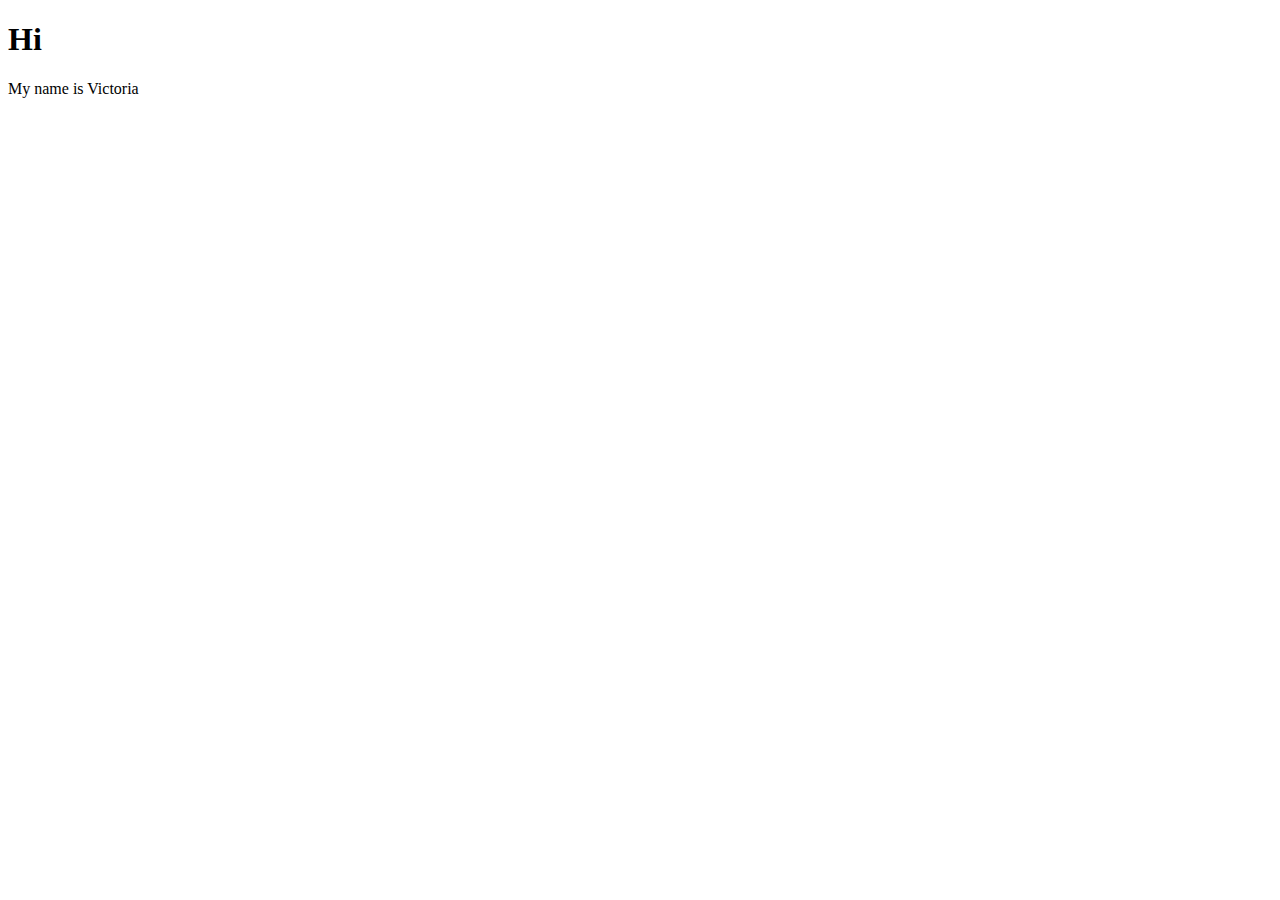
<file: demo/index.html>
<!DOCTYPE html>
<html lang="en">
<head>
    <meta charset="UTF-8">
    <meta http-equiv="X-UA-Compatible" content="IE=edge">
    <meta name="viewport" content="width=device-width, initial-scale=1.0">
    <title>Github Demo</title>
</head>
<body>
 <h1>Hi</h1>   
 <p> My name is Victoria </p>
</body>
</html>
</file>
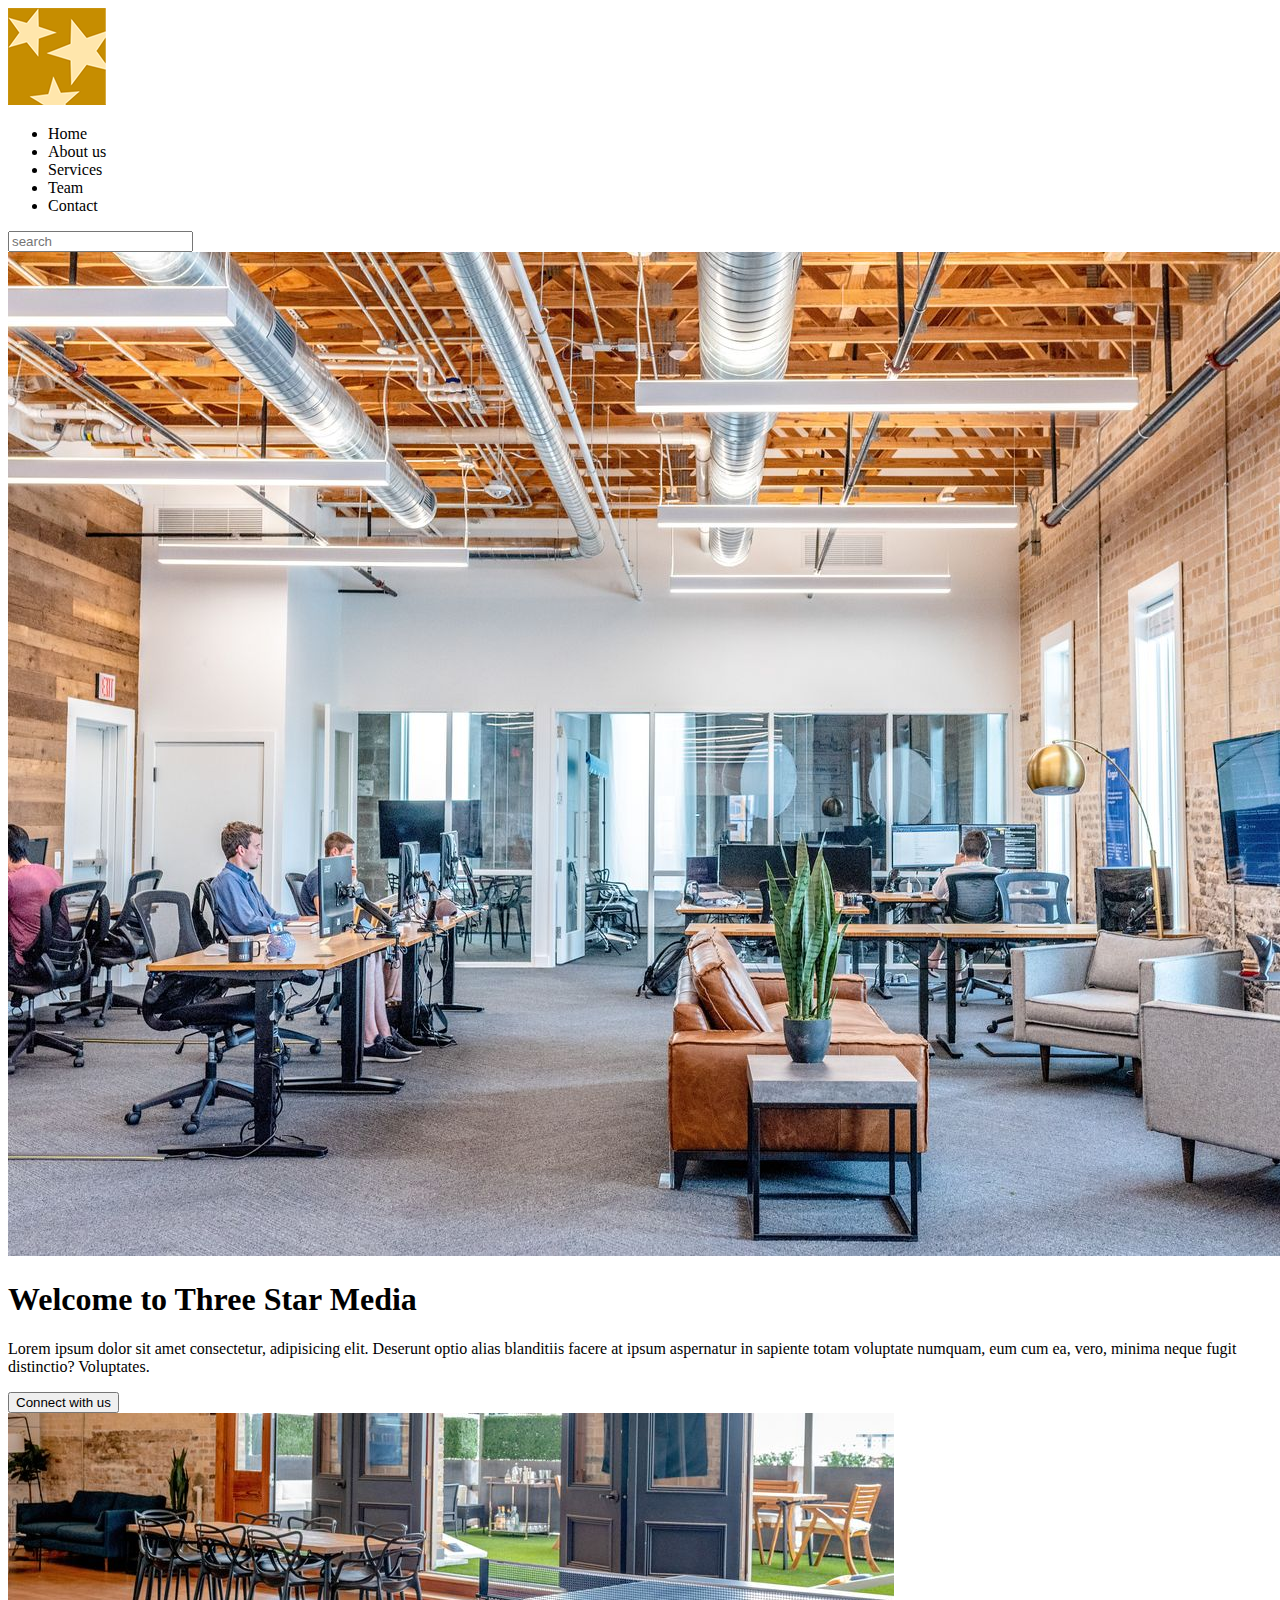
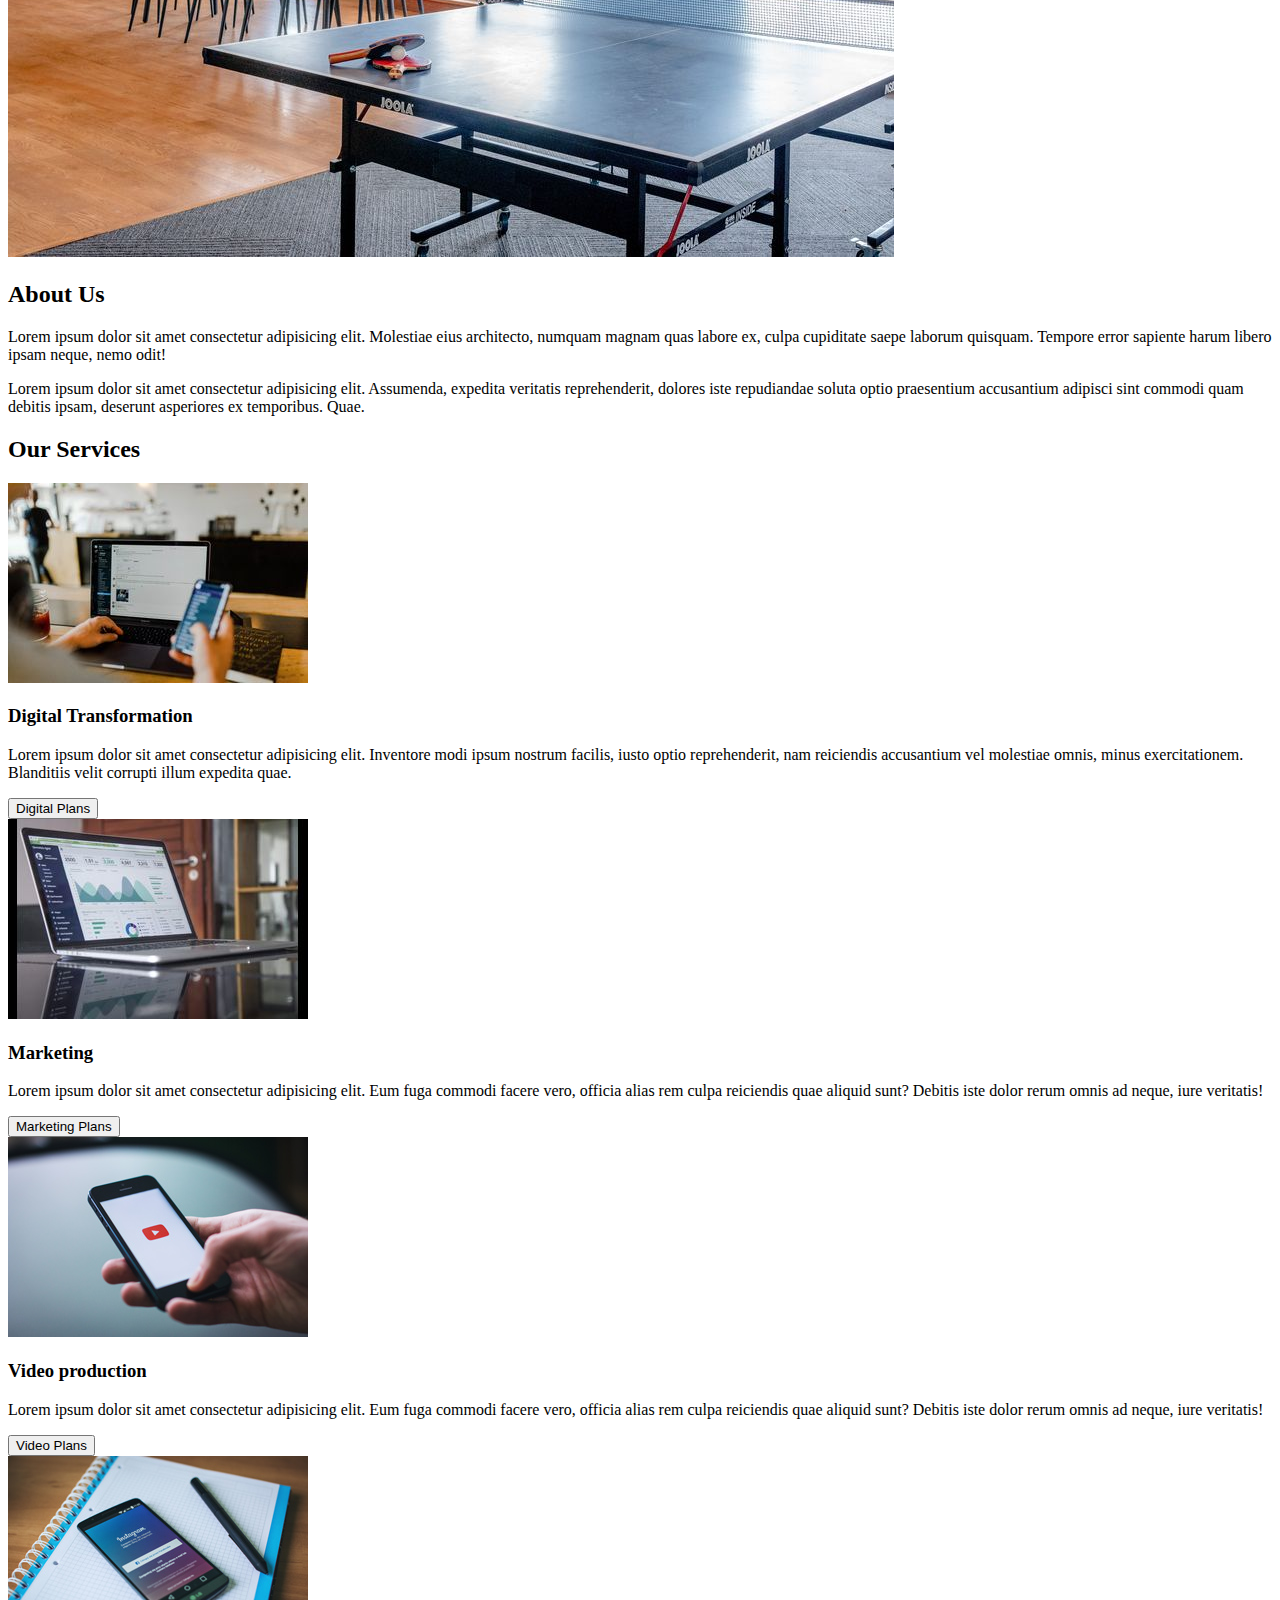
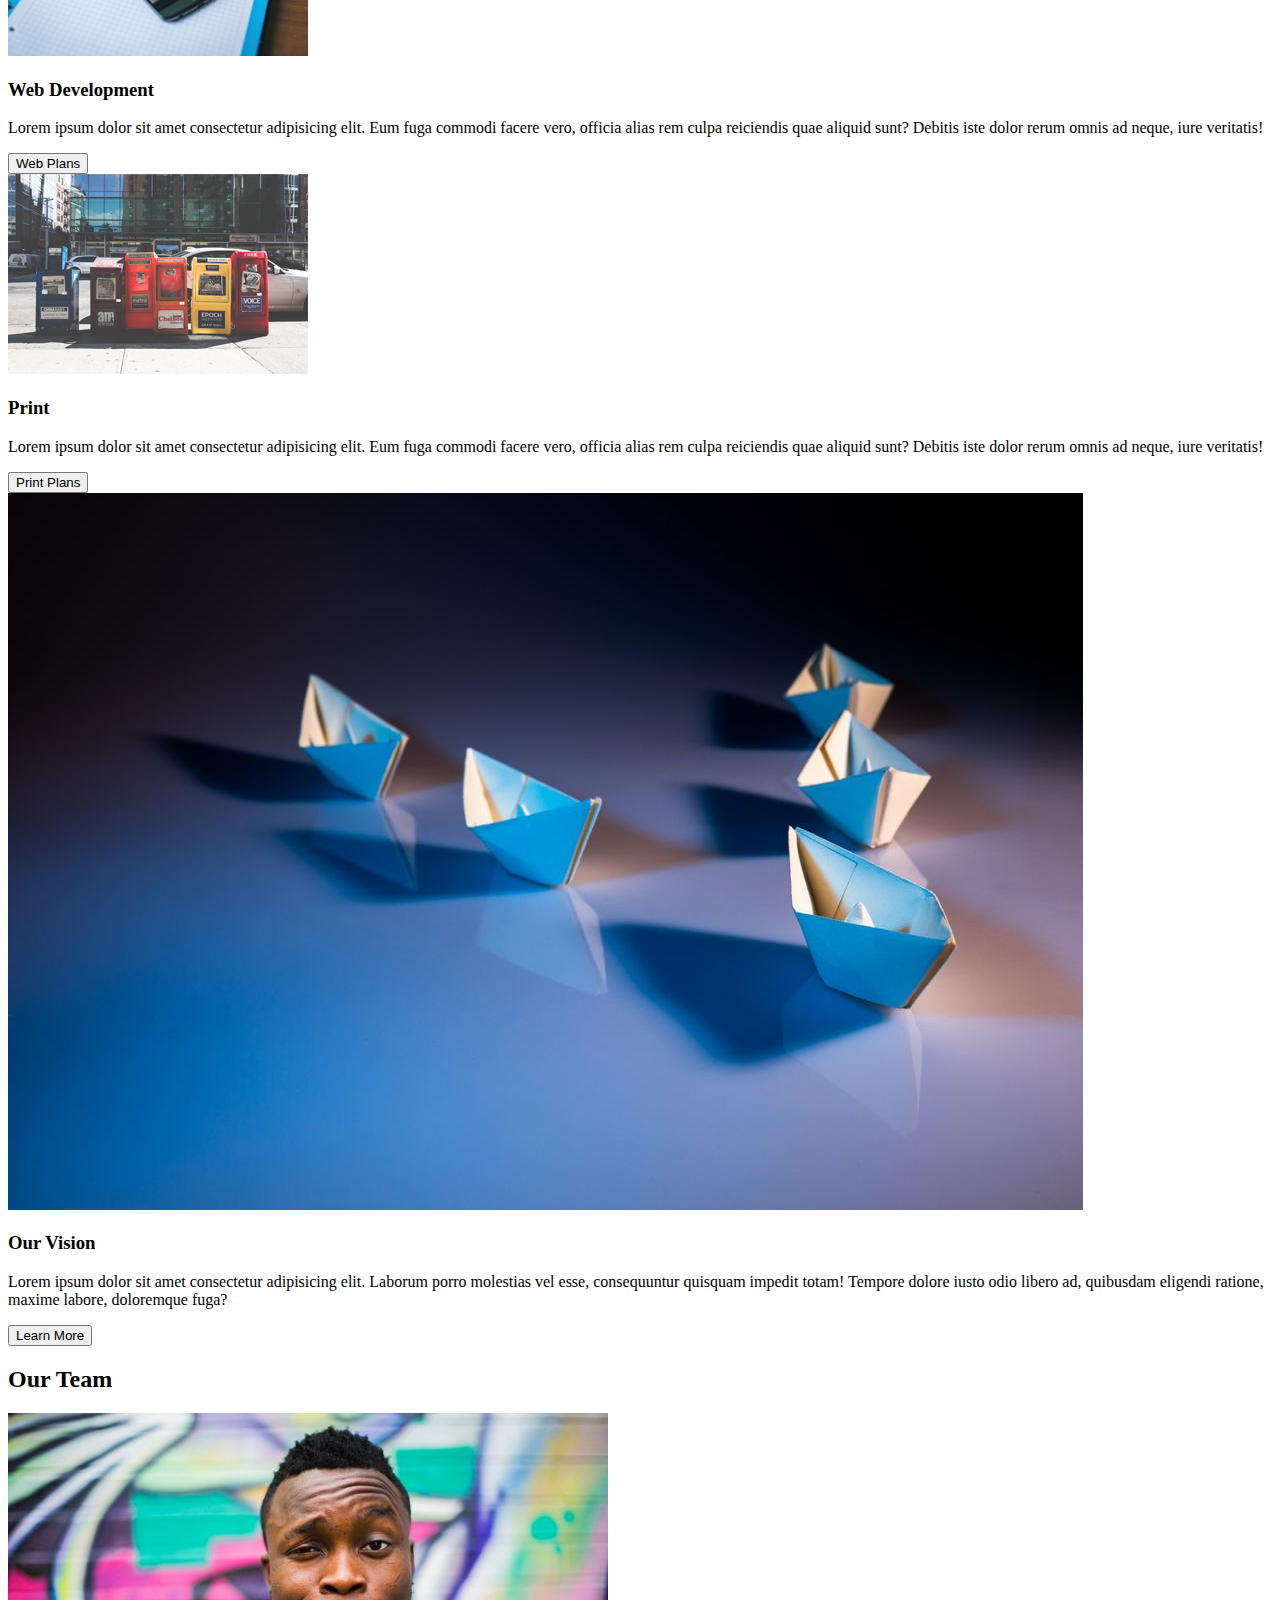
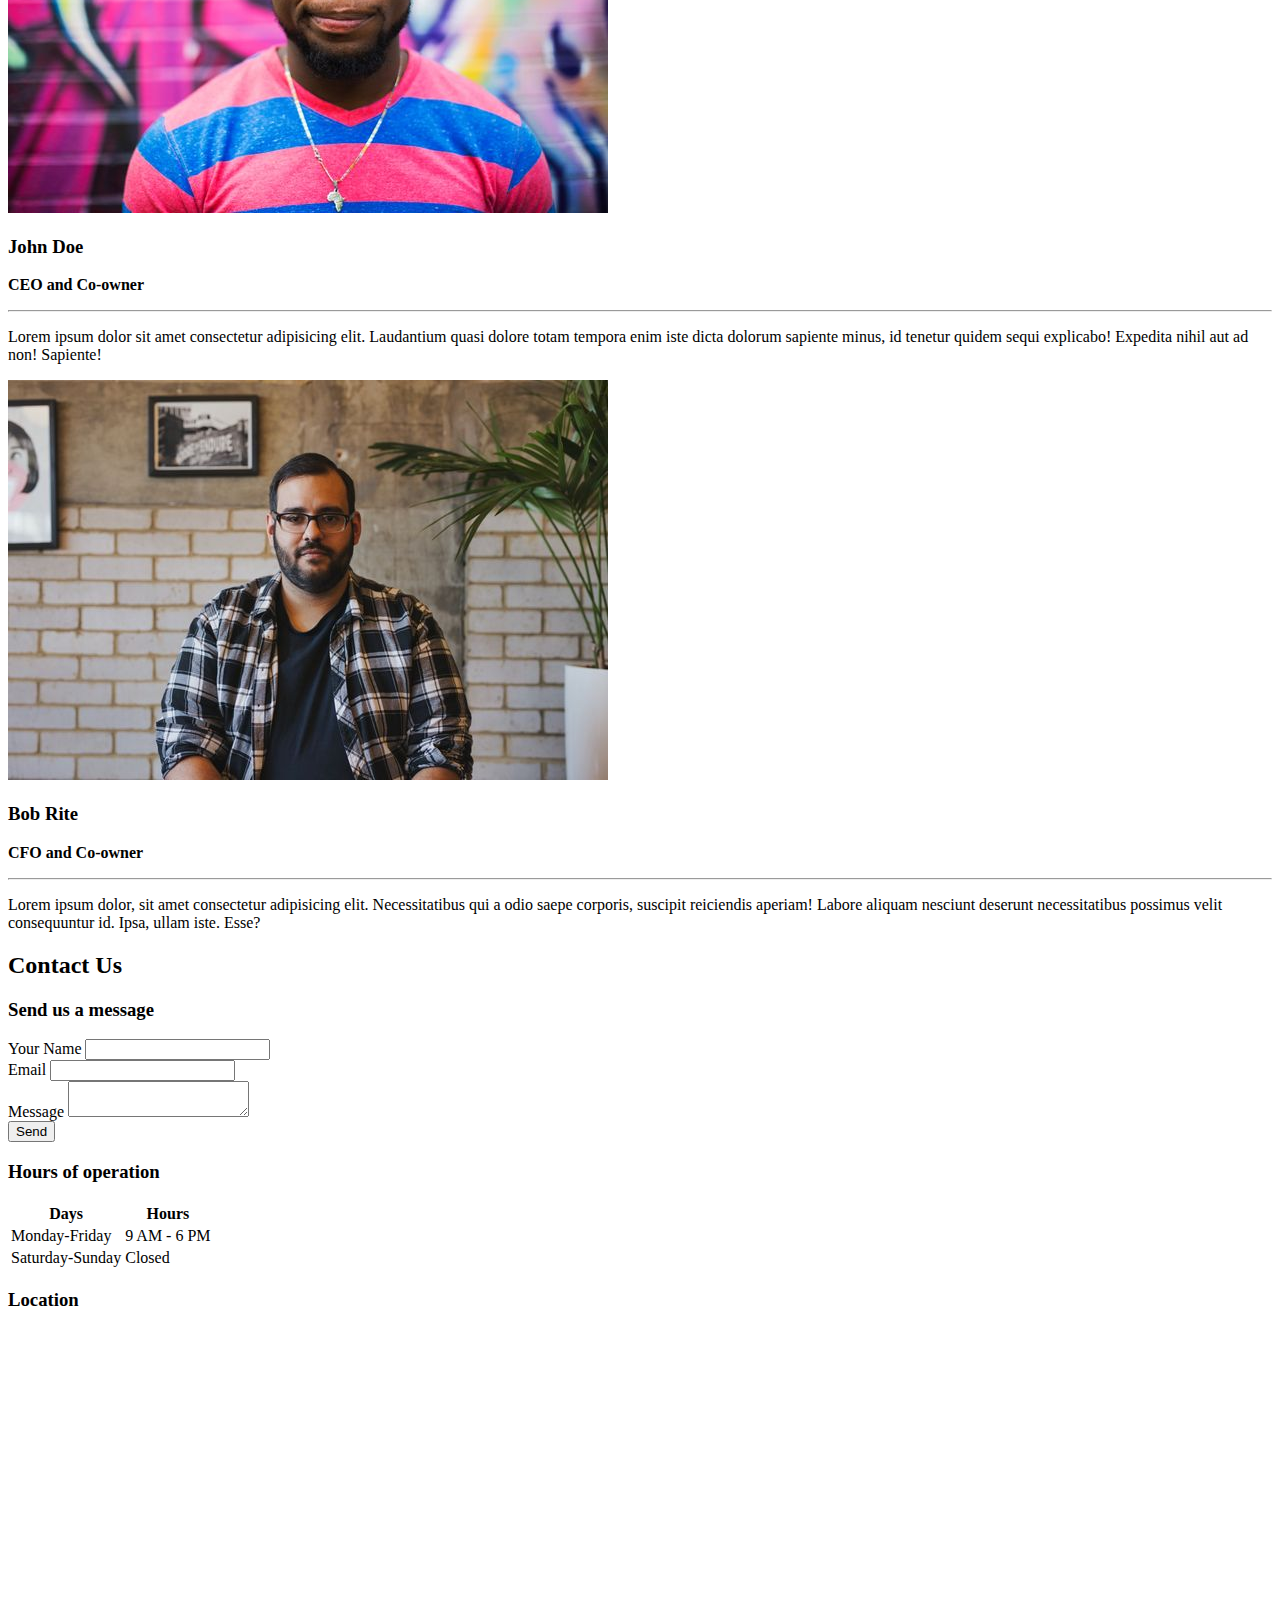
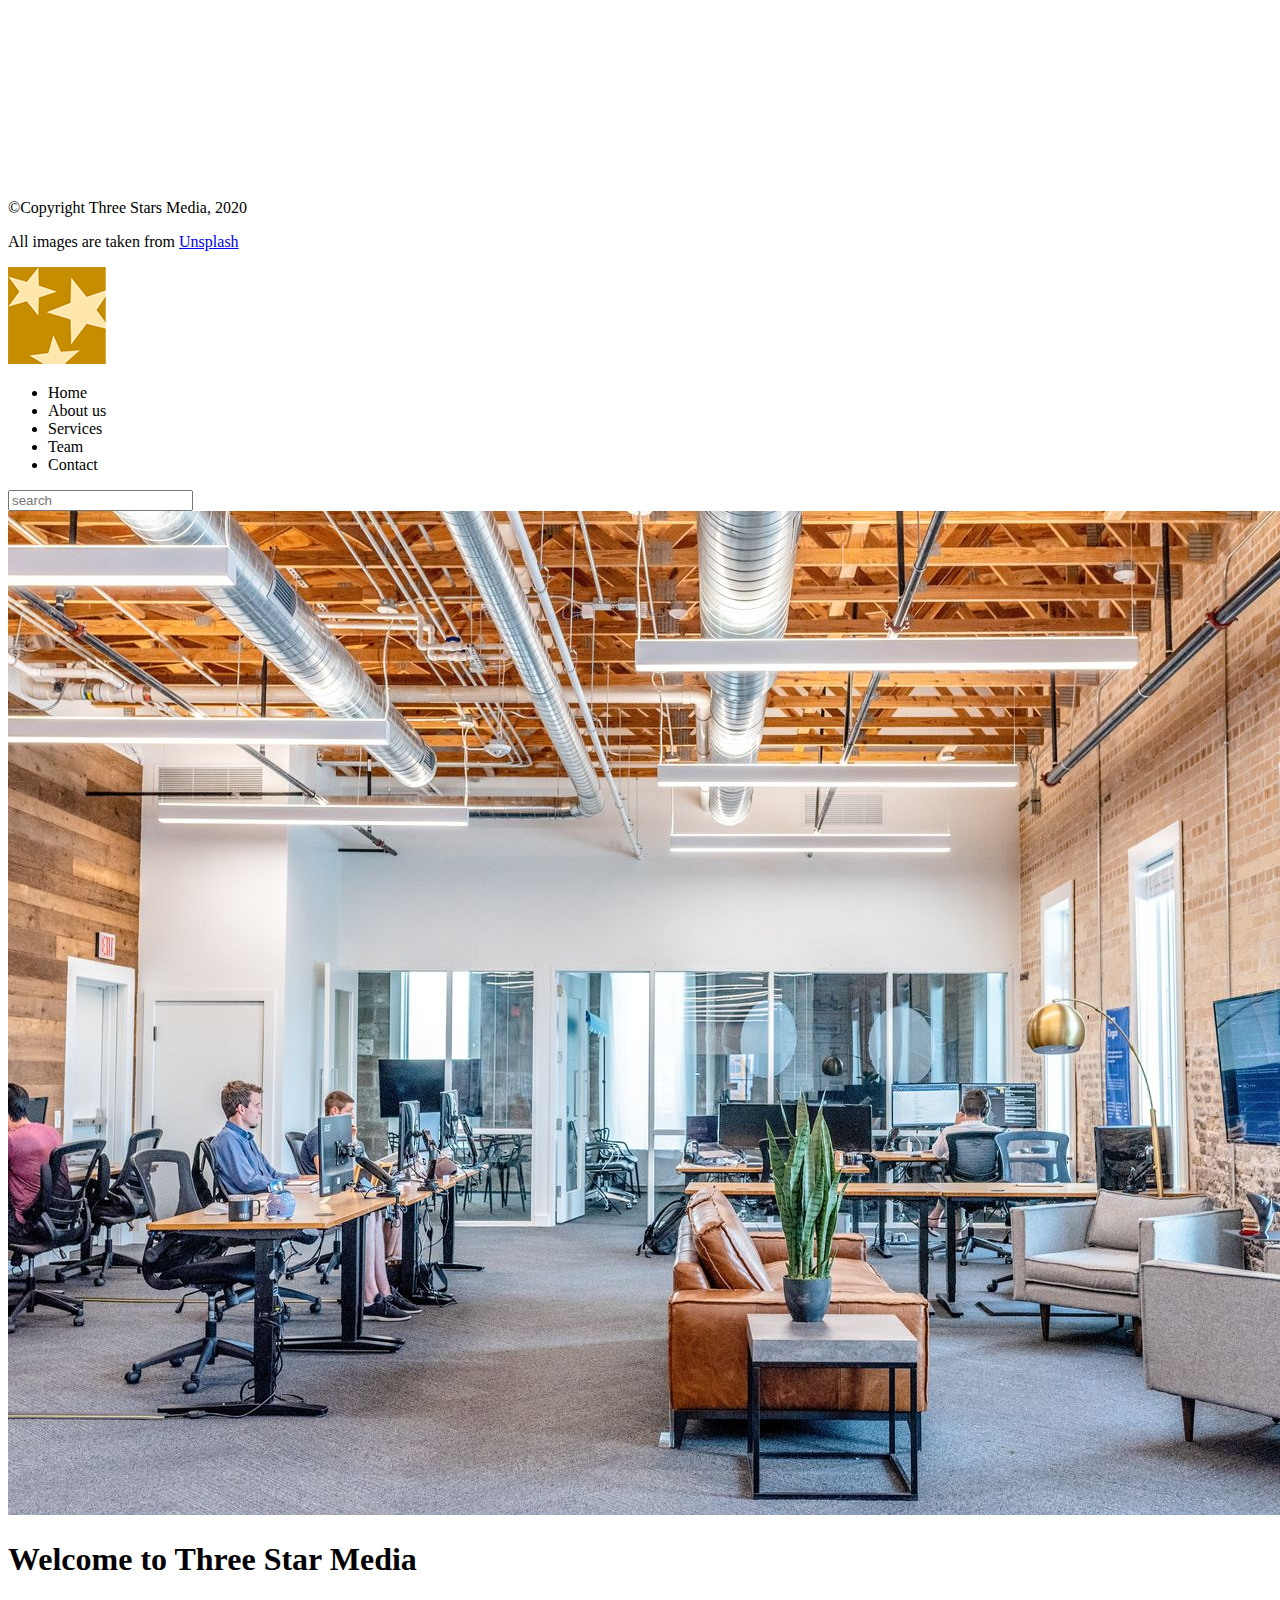
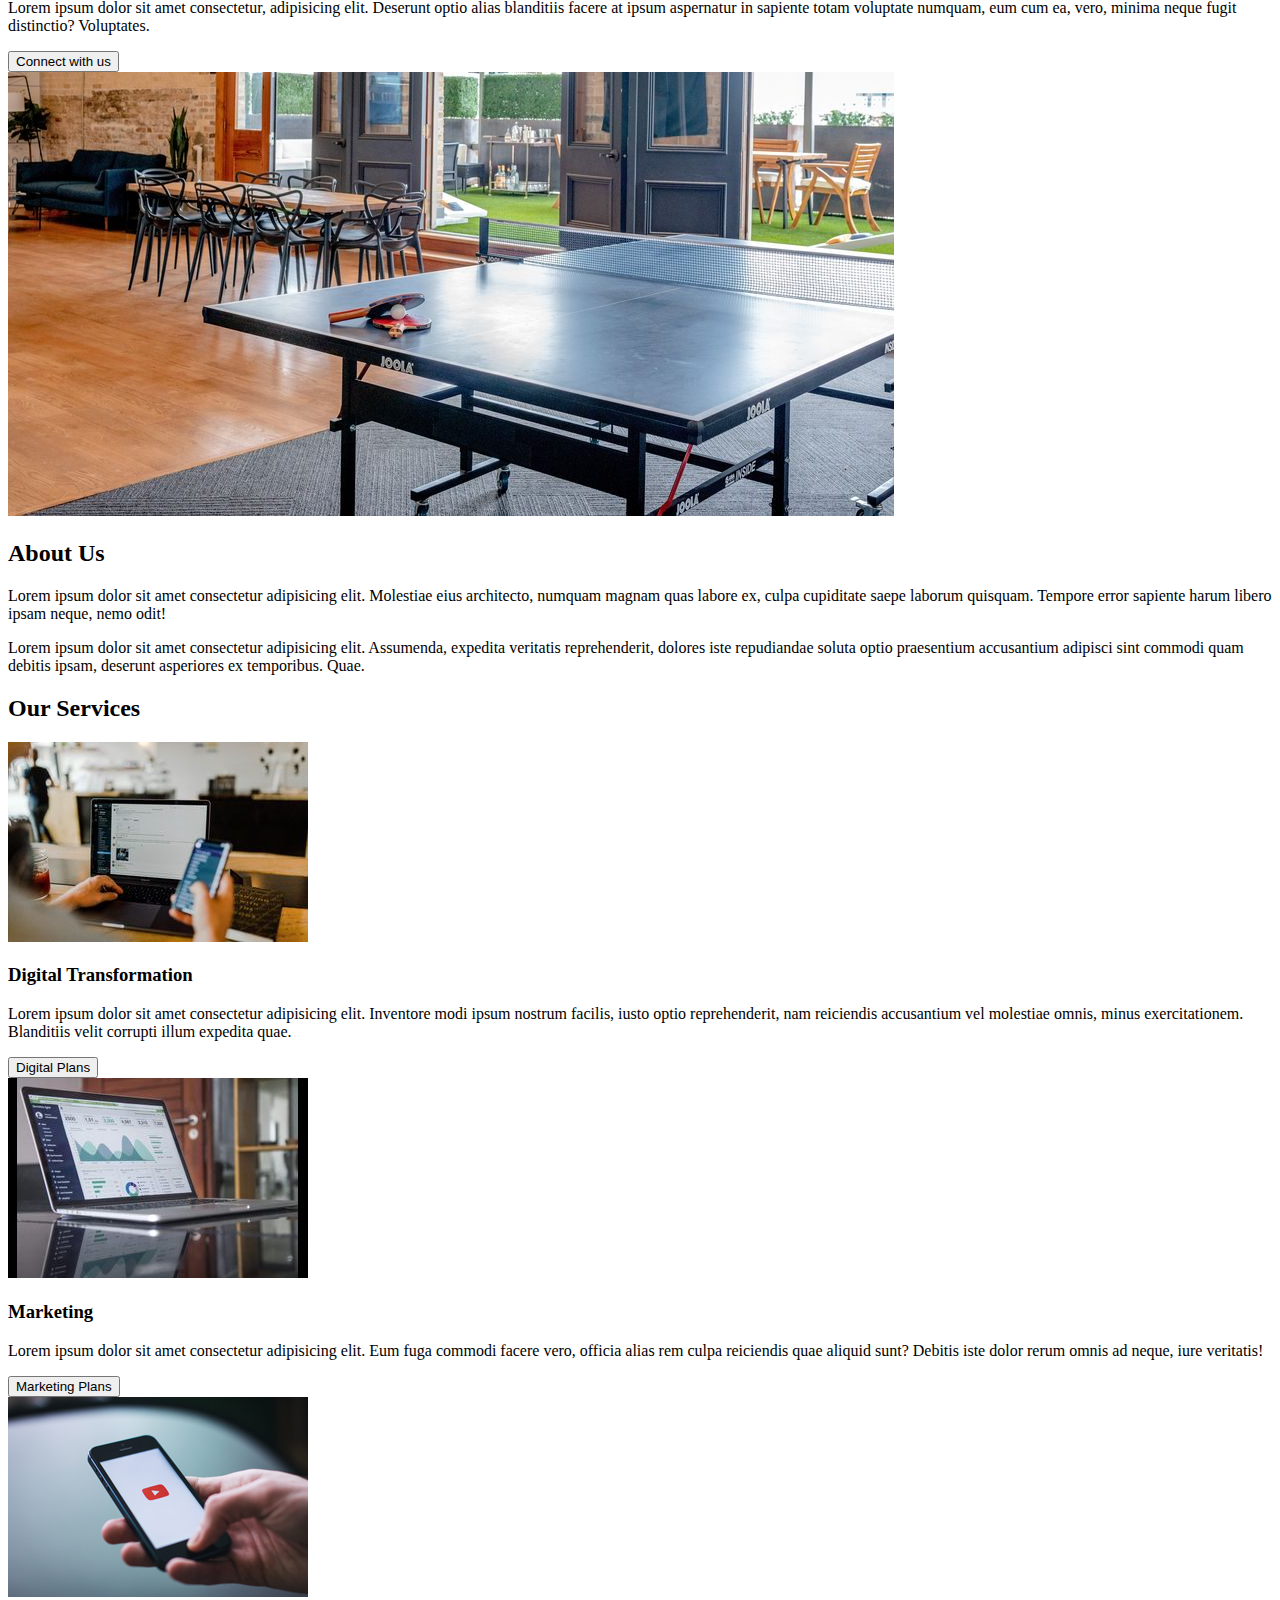
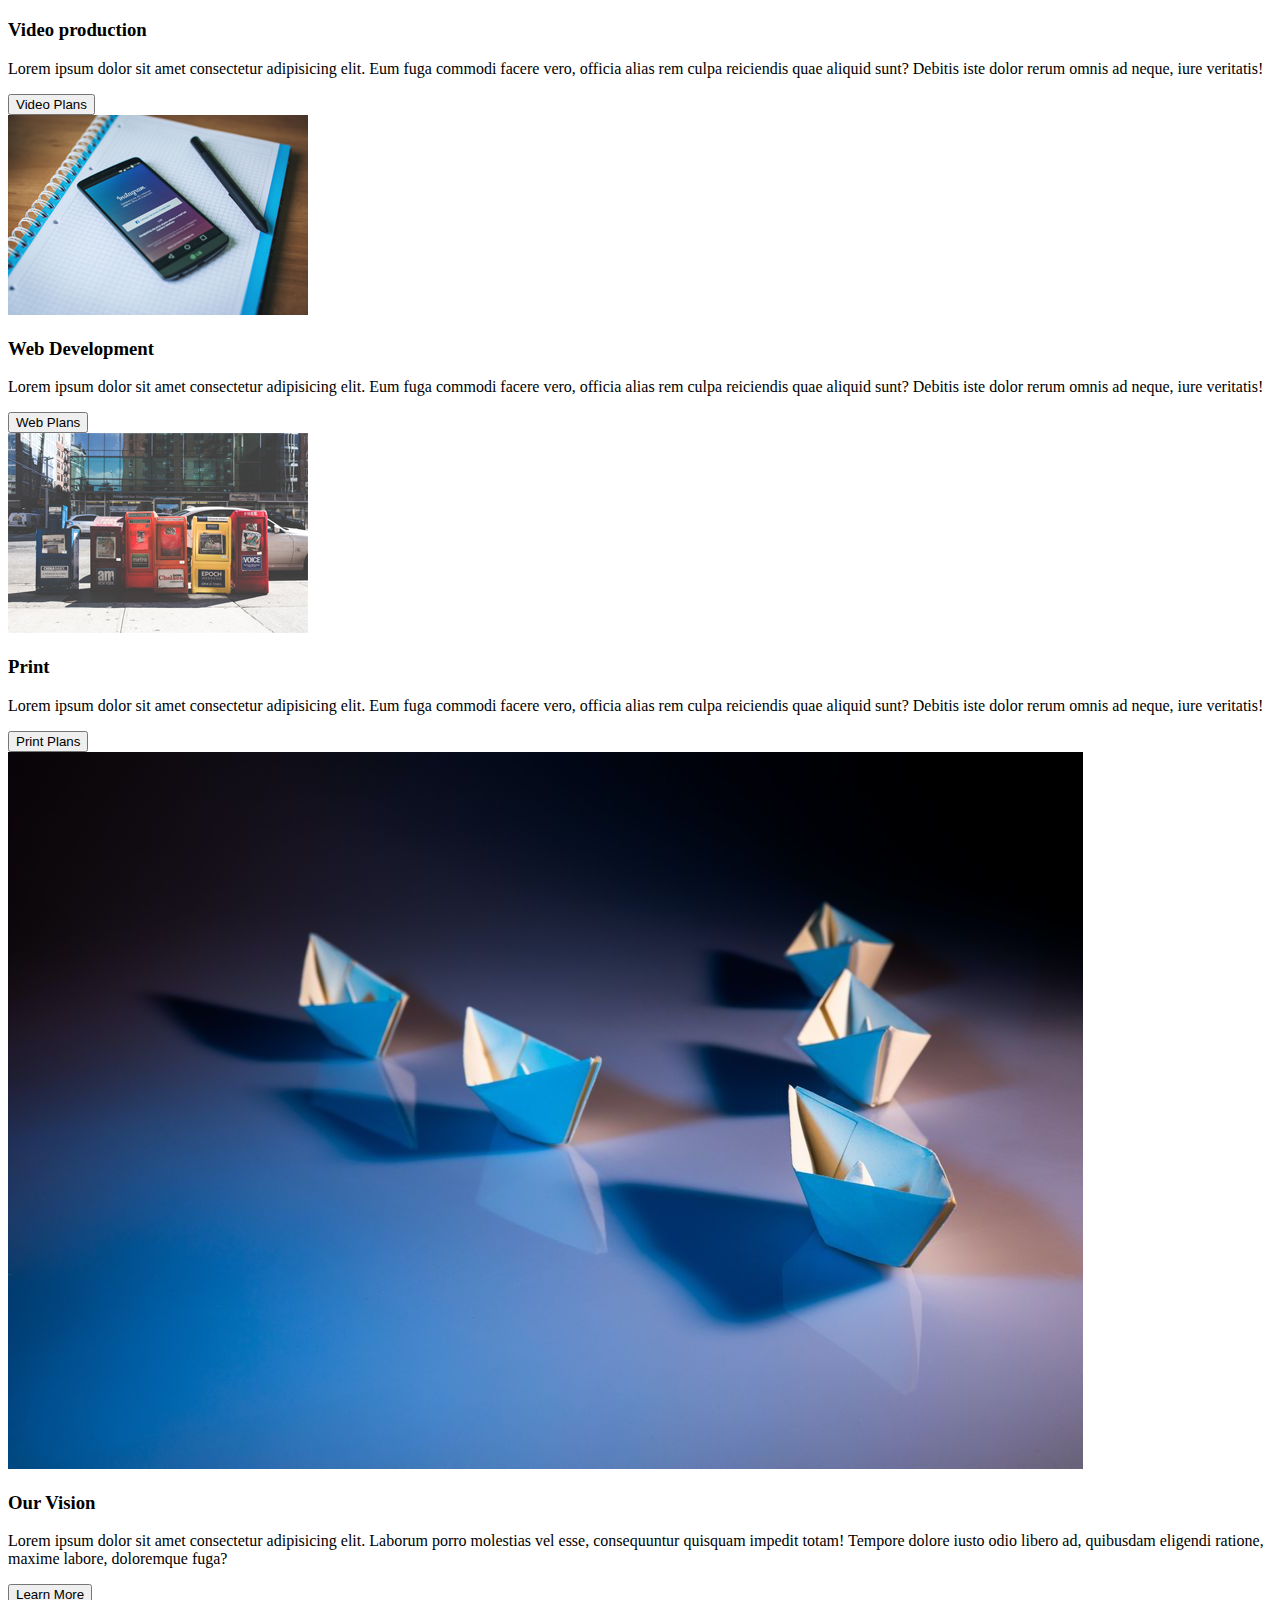
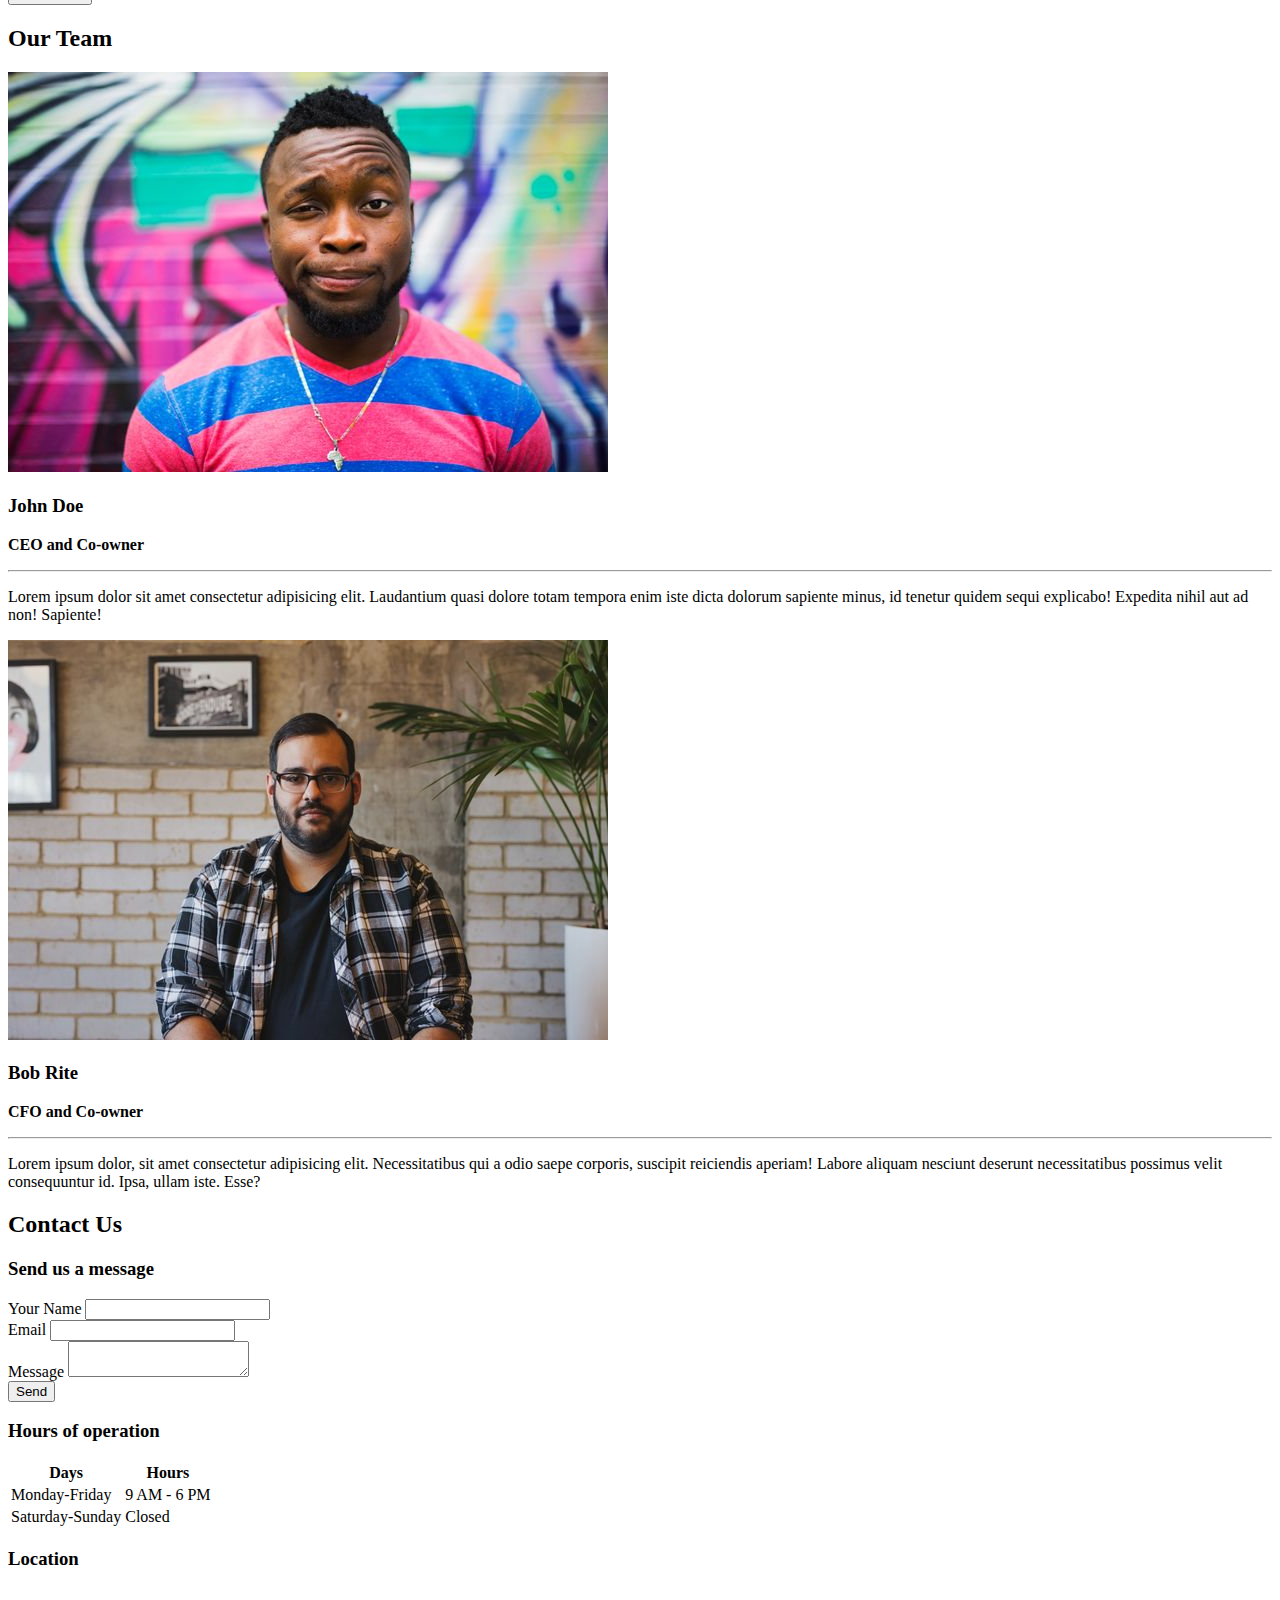
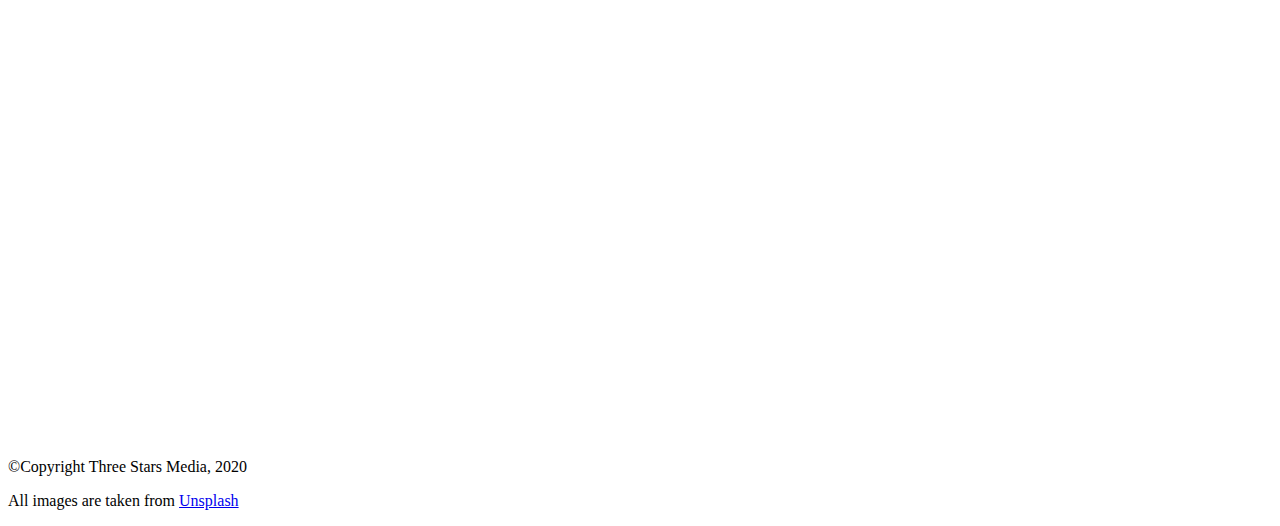
<file: final-project(2codes)/index.html>
<!DOCTYPE html>
<html lang="zxx">
<head>
    <meta charset="UTF-8">
    <meta http-equiv="X-UA-Compatible" content="IE=edge">
    <meta name="viewport" content="width=device-width, initial-scale=1.0">
    <title>Final Project</title>
</head>
<body>
    <main>
        <div class="m-wrapper">
            <!-- 1 block with logo, navigation and search display -->
            <div class="navigation">
                <img src="images/logo.png" alt="logo image">
                <nav>
                    <ul>
                        <li>Home</li>
                        <li>About us</li>
                        <li>Services</li>
                        <li>Team</li>
                        <li>Contact</li>
                    </ul>
                </nav>
                <form>
                    <input type="text" placeholder="search">
                </form>
            </div>
            <!-- 2 block Welcome -->
            <div class="welcome">
                <img src="images/main-banner.jpg" alt="main-banner image">
                <div class="container">
                    <h1>Welcome to Three Star Media</h1>
                    <p>Lorem ipsum dolor sit amet consectetur, adipisicing elit. Deserunt optio alias blanditiis facere at ipsum aspernatur in sapiente totam voluptate numquam, eum cum ea, vero, minima neque fugit distinctio? Voluptates.</p>
                    <div>
                        <button type="submit">Connect with us</button>
                    </div>
                </div>
            </div>
            <!-- 3 About Us, Beige color -->
            <div class="about">
                <img src="images/about-us.jpg" alt="about-us image">
                <h2>About Us</h2>
                <p>Lorem ipsum dolor sit amet consectetur adipisicing elit. Molestiae eius architecto, numquam magnam quas labore ex, culpa cupiditate saepe laborum quisquam. Tempore error sapiente harum libero ipsam neque, nemo odit!</p>
                <p>Lorem ipsum dolor sit amet consectetur adipisicing elit. Assumenda, expedita veritatis reprehenderit, dolores iste repudiandae soluta optio praesentium accusantium adipisci sint commodi quam debitis ipsam, deserunt asperiores ex temporibus. Quae.</p>
            </div>
            <!-- 4 Services, Beige color -->
            <div class="services">
                <h2>Our Services</h2>
                <img src="images/digital.jpg" alt="digital image">
                <h3>Digital Transformation</h3>
                <p>Lorem ipsum dolor sit amet consectetur adipisicing elit. Inventore modi ipsum nostrum facilis, iusto optio reprehenderit, nam reiciendis accusantium vel molestiae omnis, minus exercitationem. Blanditiis velit corrupti illum expedita quae.</p>
                <div>
                    <button type="submit">Digital Plans</button>
                </div>
            </div>
             <!-- 5 Marketing, Beige color -->
            <div class="marketing">
                <img src="images/marketing.jpg" alt="marketing image">
                <h3>Marketing</h3>
                <p>Lorem ipsum dolor sit amet consectetur adipisicing elit. Eum fuga commodi facere vero, officia alias rem culpa reiciendis quae aliquid sunt? Debitis iste dolor rerum omnis ad neque, iure veritatis!</p>
                <div>
                    <button type="submit">Marketing Plans</button>
                </div>
            </div>
             <!-- 6 Video production, Beige color -->
            <div class="video-production">
                <img src="images/video.jpg" alt="video image">
                <h3>Video production</h3>
                <p>Lorem ipsum dolor sit amet consectetur adipisicing elit. Eum fuga commodi facere vero, officia alias rem culpa reiciendis quae aliquid sunt? Debitis iste dolor rerum omnis ad neque, iure veritatis!</p>
                <div>
                    <button type="submit">Video Plans</button>
                </div>
            </div>
            <!-- 7 Web development, Beige color -->
            <div class="web-development">
                <img src="images/web.jpg" alt="web image">
                <h3>Web Development</h3>
                <p>Lorem ipsum dolor sit amet consectetur adipisicing elit. Eum fuga commodi facere vero, officia alias rem culpa reiciendis quae aliquid sunt? Debitis iste dolor rerum omnis ad neque, iure veritatis!</p>
                <div>
                    <button type="submit">Web Plans</button>
                </div>
            </div>
            <!-- 8 Print, Beige color -->
            <div class="print">
                <img src="images/print.jpg" alt="print image">
                <h3>Print</h3>
                <p>Lorem ipsum dolor sit amet consectetur adipisicing elit. Eum fuga commodi facere vero, officia alias rem culpa reiciendis quae aliquid sunt? Debitis iste dolor rerum omnis ad neque, iure veritatis!</p>
                <div>
                    <button type="submit">Print Plans</button>
                </div>
            </div>
             <!-- 9 vision, white font -->
            <div class="our-vision">
                <img src="images/vision.jpg" alt="vision image">
                <h3>Our Vision</h3>
                <p>Lorem ipsum dolor sit amet consectetur adipisicing elit. Laborum porro molestias vel esse, consequuntur quisquam impedit totam! Tempore dolore iusto odio libero ad, quibusdam eligendi ratione, maxime labore, doloremque fuga?</p>
                <div>
                    <button type="submit">Learn More</button>
                </div>
            </div>
            <!-- 10 Our Team. Beige color -->
            <div class="our-team">
                <h2>Our Team</h2>
                <img src="images/john.jpg" alt="john image">
                <h3>John Doe</h3>
                <p><b>CEO and Co-owner </b></p>
                <hr>
                <p>Lorem ipsum dolor sit amet consectetur adipisicing elit. Laudantium quasi dolore totam tempora enim iste dicta dolorum sapiente minus, id tenetur quidem sequi explicabo! Expedita nihil aut ad non! Sapiente!</p>
            </div>
            <!-- 11 Bob Rite, Beige color-->
            <div class="bob-rite">
                <img src="images/bob.jpg" alt="bob image">
                <h3>Bob Rite</h3>
                <p><b>CFO and Co-owner </b></p>
                <hr>
                <p>Lorem ipsum dolor, sit amet consectetur adipisicing elit. Necessitatibus qui a odio saepe corporis, suscipit reiciendis aperiam! Labore aliquam nesciunt deserunt necessitatibus possimus velit consequuntur id. Ipsa, ullam iste. Esse?</p>
            </div>
            <!-- 12 Contact-->
            <div class="contact">
                <h2>Contact Us</h2>
                <h3>Send us a message</h3>
                <form action="index.html" method="get">
                    <div>
                        <label for="yourname">Your Name</label>
                        <input id="yourname" type="text" name="yname" class="feedback-input"> 
                    </div>
                    <div>
                      <label for="email">Email</label>
                      <input id="email" type="text" name="email" class="feedback-input"> 
                    </div>
                    <div>
                       <label for="yourmessage">Message</label>
                       <textarea id="yourmessage" name="message" class="feedback-input"></textarea>       
                   </div>
                </form>   
                <div>
                    <button type="submit">Send</button>  
                </div>
                <h3>Hours of operation</h3>
                <table>
                    <thead>
                        <tr>
                            <th>Days</th>
                            <th>Hours</th>
                        </tr>
                    </thead>
                    <tbody>
                        <tr>
                            <td>Monday-Friday</td>
                            <td>9 AM - 6 PM</td>
                        </tr>
                        <tr>
                            <td>Saturday-Sunday</td>
                            <td>Closed</td>
                        </tr>
                    </tbody>
                </table>
            </div>
            <!-- 13 Location-->
            <div class="location">
                <h3>Location</h3>
                <iframe src="https://www.google.com/maps/embed?pb=!1m18!1m12!1m3!1d2804.0000850656447!2d-75.76086918441125!3d45.34881054915653!2m3!1f0!2f0!3f0!3m2!1i1024!2i768!4f13.1!3m3!1m2!1s0x4cce0718ab4c4e65%3A0x86fd3e15e3355caf!2sAlgonquin%20College%2C%20Building%20A!5e0!3m2!1sru!2sca!4v1680399463412!5m2!1sru!2sca" width="600" height="450" style="border:0;" allowfullscreen="" loading="lazy" referrerpolicy="no-referrer-when-downgrade"></iframe>
                <footer>
                    <p>&copy;Copyright Three Stars Media, 2020</p>
                    <p>All images are taken from <a href="https://unsplash.com/">Unsplash </a></p>
                </footer>
            </div>
        </div>
        <!-- DESKTOP VERSION-->
        <div class="d-wrapper"> 
            <!-- 1 BLOCK (div14)-->
            <div class="d-nav">
                <!-- Navigation -->
                <div class="navigation">
                   <img src="images/logo.png" alt="logo image">
                   <nav>
                        <ul>
                            <li>Home</li>
                            <li>About us</li>
                            <li>Services</li>
                            <li>Team</li>
                            <li>Contact</li>
                        </ul>
                   </nav>
                   <form>
                       <input type="text" placeholder="search">
                   </form>
               </div>
              <!--  block Welcome -->
               <div class="welcome">
                    <img src="images/main-banner.jpg" alt="main-banner image">
                    <div class="container">
                        <h1>Welcome to Three Star Media</h1>
                        <p>Lorem ipsum dolor sit amet consectetur, adipisicing elit. Deserunt optio alias blanditiis facere at ipsum aspernatur in sapiente totam voluptate numquam, eum cum ea, vero, minima neque fugit distinctio? Voluptates.</p>
                        <div>
                            <button type="submit">Connect with us</button>
                        </div>
                    </div>
                </div>
                <!-- 3 About Us, Beige color -->
                <div class="about">
                    <img src="images/about-us.jpg" alt="about-us image">
                    <h2>About Us</h2>
                    <p>Lorem ipsum dolor sit amet consectetur adipisicing elit. Molestiae eius architecto, numquam magnam quas labore ex, culpa cupiditate saepe laborum quisquam. Tempore error sapiente harum libero ipsam neque, nemo odit!</p>
                    <p>Lorem ipsum dolor sit amet consectetur adipisicing elit. Assumenda, expedita veritatis reprehenderit, dolores iste repudiandae soluta optio praesentium accusantium adipisci sint commodi quam debitis ipsam, deserunt asperiores ex temporibus. Quae.</p>
                </div>   
            </div>
            <!-- DIV15-->
            <div class="d-services">
                <!-- 4 Services, Beige color -->
                <div class="services">
                    <h2>Our Services</h2>
                    <img src="images/digital.jpg" alt="digital image">
                    <h3>Digital Transformation</h3>
                    <p>Lorem ipsum dolor sit amet consectetur adipisicing elit. Inventore modi ipsum nostrum facilis, iusto optio reprehenderit, nam reiciendis accusantium vel molestiae omnis, minus exercitationem. Blanditiis velit corrupti illum expedita quae.</p>
                    <div>
                        <button type="submit">Digital Plans</button>
                    </div>
                </div>
                 <!-- 5 Marketing, Beige color -->
                <div class="marketing">
                    <img src="images/marketing.jpg" alt="marketing image">
                    <h3>Marketing</h3>
                    <p>Lorem ipsum dolor sit amet consectetur adipisicing elit. Eum fuga commodi facere vero, officia alias rem culpa reiciendis quae aliquid sunt? Debitis iste dolor rerum omnis ad neque, iure veritatis!</p>
                    <div>
                        <button type="submit">Marketing Plans</button>
                    </div>
                </div>
                 <!-- 6 Video production, Beige color -->
                <div class="video-production">
                    <img src="images/video.jpg" alt="video image">
                    <h3>Video production</h3>
                    <p>Lorem ipsum dolor sit amet consectetur adipisicing elit. Eum fuga commodi facere vero, officia alias rem culpa reiciendis quae aliquid sunt? Debitis iste dolor rerum omnis ad neque, iure veritatis!</p>
                    <div>
                        <button type="submit">Video Plans</button>
                    </div>
                </div>
                <!-- 7 Web development, Beige color -->
                <div class="web-development">
                    <img src="images/web.jpg" alt="web image">
                    <h3>Web Development</h3>
                    <p>Lorem ipsum dolor sit amet consectetur adipisicing elit. Eum fuga commodi facere vero, officia alias rem culpa reiciendis quae aliquid sunt? Debitis iste dolor rerum omnis ad neque, iure veritatis!</p>
                    <div>
                        <button type="submit">Web Plans</button>
                    </div>
                </div>
                <!-- 8 Print, Beige color -->
                <div class="print">
                    <img src="images/print.jpg" alt="print image">
                    <h3>Print</h3>
                    <p>Lorem ipsum dolor sit amet consectetur adipisicing elit. Eum fuga commodi facere vero, officia alias rem culpa reiciendis quae aliquid sunt? Debitis iste dolor rerum omnis ad neque, iure veritatis!</p>
                    <div>
                        <button type="submit">Print Plans</button>
                    </div>
                </div>            
            </div><!-- d-services end-->
            <!-- DIV16-->
            <div class="d-vision">
                <!-- 9 vision, white font -->
                <div class="our-vision">
                    <img src="images/vision.jpg" alt="vision image">
                    <h3>Our Vision</h3>
                    <p>Lorem ipsum dolor sit amet consectetur adipisicing elit. Laborum porro molestias vel esse, consequuntur quisquam impedit totam! Tempore dolore iusto odio libero ad, quibusdam eligendi ratione, maxime labore, doloremque fuga?</p>
                    <div>
                        <button type="submit">Learn More</button>
                    </div>
                </div><!-- our-vision end-->
            </div><!-- d-vision end-->
            <!-- div 17-->
            <div class="d-team">
                <h2>Our Team</h2>
                <div class="john-doe"></div>
                    <img src="images/john.jpg" alt="john image">
                    <h3>John Doe</h3>
                    <p><b>CEO and Co-owner </b></p>
                    <hr>
                    <p>Lorem ipsum dolor sit amet consectetur adipisicing elit. Laudantium quasi dolore totam tempora enim iste dicta dolorum sapiente minus, id tenetur quidem sequi explicabo! Expedita nihil aut ad non! Sapiente!</p>
                </div>
                <div class="bob-rite">
                    <img src="images/bob.jpg" alt="bob image">
                    <h3>Bob Rite</h3>
                    <p><b>CFO and Co-owner </b></p>
                    <hr>
                    <p>Lorem ipsum dolor, sit amet consectetur adipisicing elit. Necessitatibus qui a odio saepe corporis, suscipit reiciendis aperiam! Labore aliquam nesciunt deserunt necessitatibus possimus velit consequuntur id. Ipsa, ullam iste. Esse?</p>
                </div>
            </div><!-- d-team end-->
            <!-- div 18-->
            <div class="d-contact">
                <div class="contact">
                    <h2>Contact Us</h2>
                    <h3>Send us a message</h3>
                    <form action="index.html" method="get">
                        <div>
                            <label for="name">Your Name</label>
                            <input id="name" type="text" name="yname" class="feedback-input"> 
                        </div>
                        <div>
                          <label for="mail">Email</label>
                          <input id="mail" type="text" name="email" class="feedback-input"> 
                        </div>
                        <div>
                           <label for="message">Message</label>
                           <textarea id="message" name="message" class="feedback-input"></textarea>       
                       </div>
                    </form>   
                    <div>
                        <button type="submit">Send</button>  
                    </div>
                    <h3>Hours of operation</h3>
                    <table>
                        <thead>
                            <tr>
                                <th>Days</th>
                                <th>Hours</th>
                            </tr>
                        </thead>
                        <tbody>
                            <tr>
                                <td>Monday-Friday</td>
                                <td>9 AM - 6 PM</td>
                            </tr>
                            <tr>
                                <td>Saturday-Sunday</td>
                                <td>Closed</td>
                            </tr>
                        </tbody>
                    </table>
                </div>
                <!-- 13 Location-->
                <div class="location">
                    <h3>Location</h3>
                    <iframe src="https://www.google.com/maps/embed?pb=!1m18!1m12!1m3!1d2804.0000850656447!2d-75.76086918441125!3d45.34881054915653!2m3!1f0!2f0!3f0!3m2!1i1024!2i768!4f13.1!3m3!1m2!1s0x4cce0718ab4c4e65%3A0x86fd3e15e3355caf!2sAlgonquin%20College%2C%20Building%20A!5e0!3m2!1sru!2sca!4v1680399463412!5m2!1sru!2sca" width="600" height="450" style="border:0;" allowfullscreen="" loading="lazy" referrerpolicy="no-referrer-when-downgrade"></iframe>
                    <footer>
                        <p>&copy;Copyright Three Stars Media, 2020</p>
                        <p>All images are taken from <a href="https://unsplash.com/">Unsplash </a></p>
                    </footer>
                </div>
            </div> <!-- d-contact end-->
        </div> <!-- end d-wrapper-->
    </main>
</body>
</html>
</file>
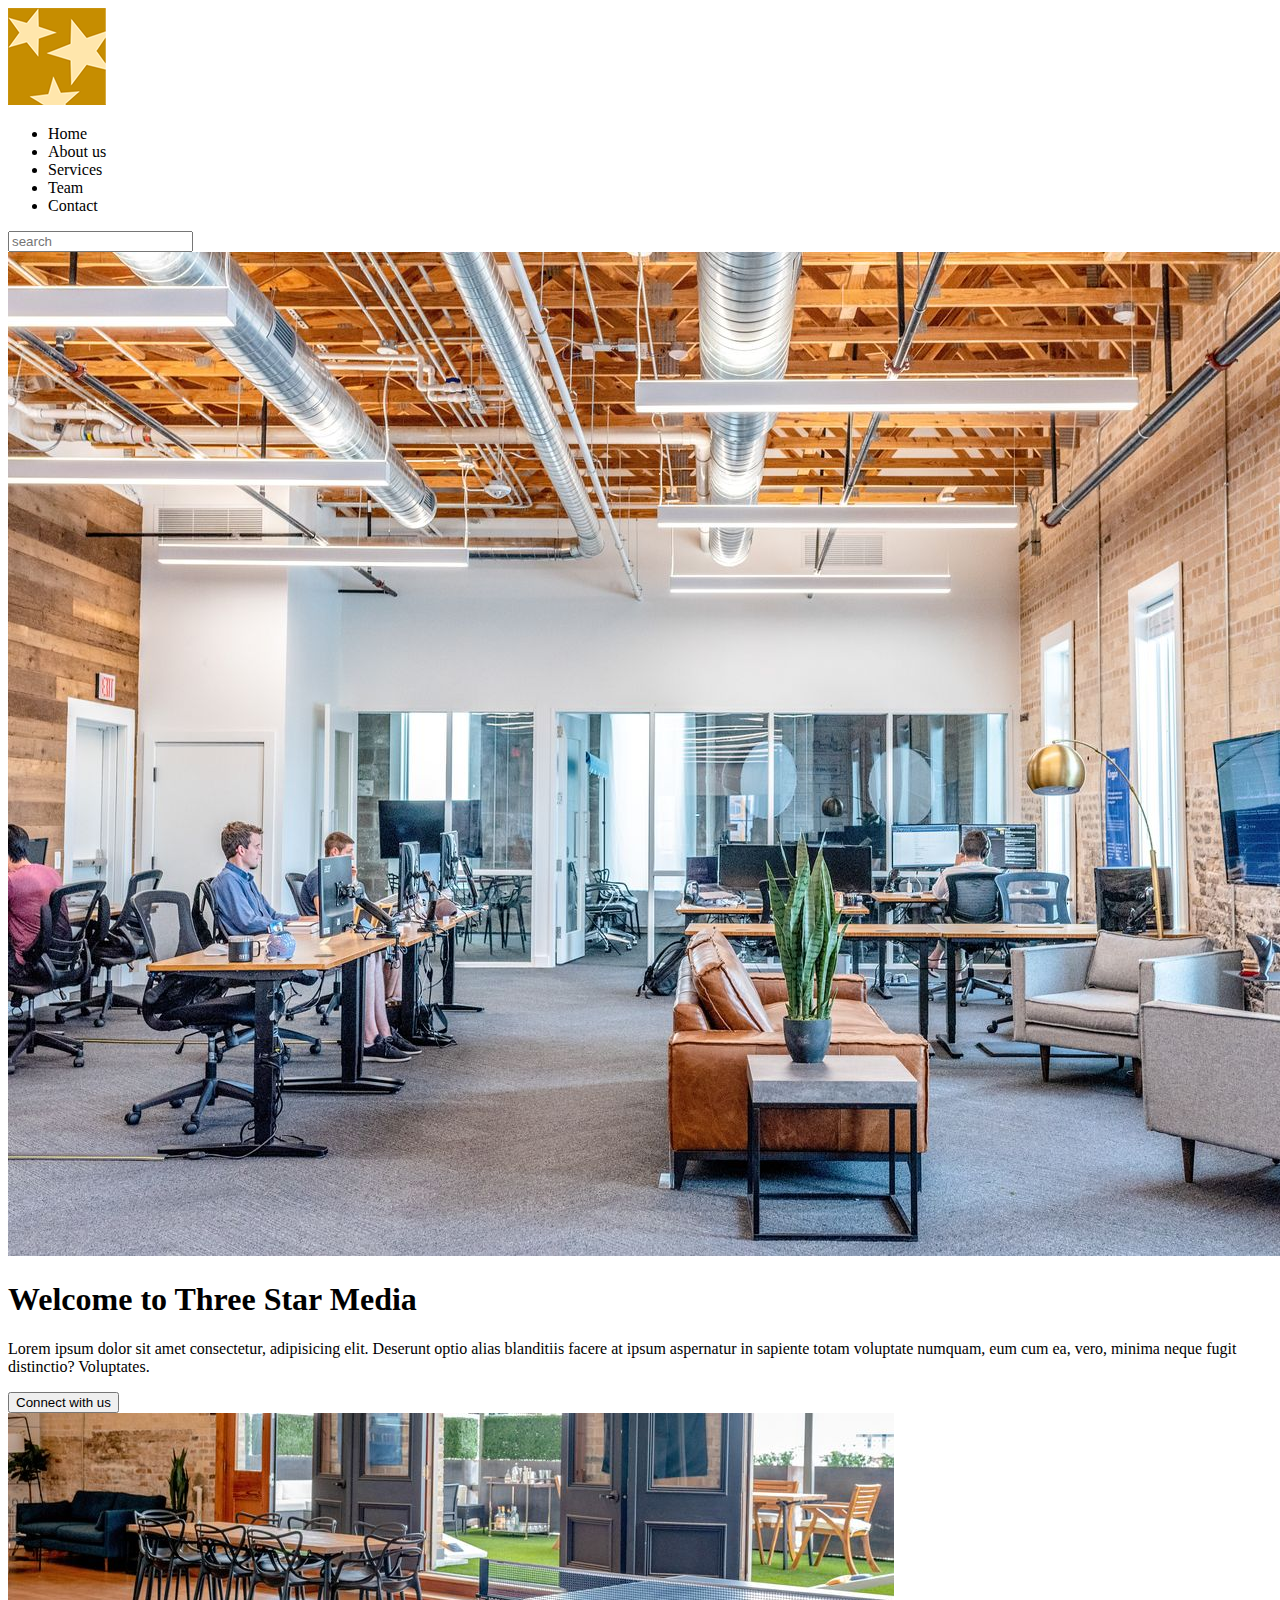
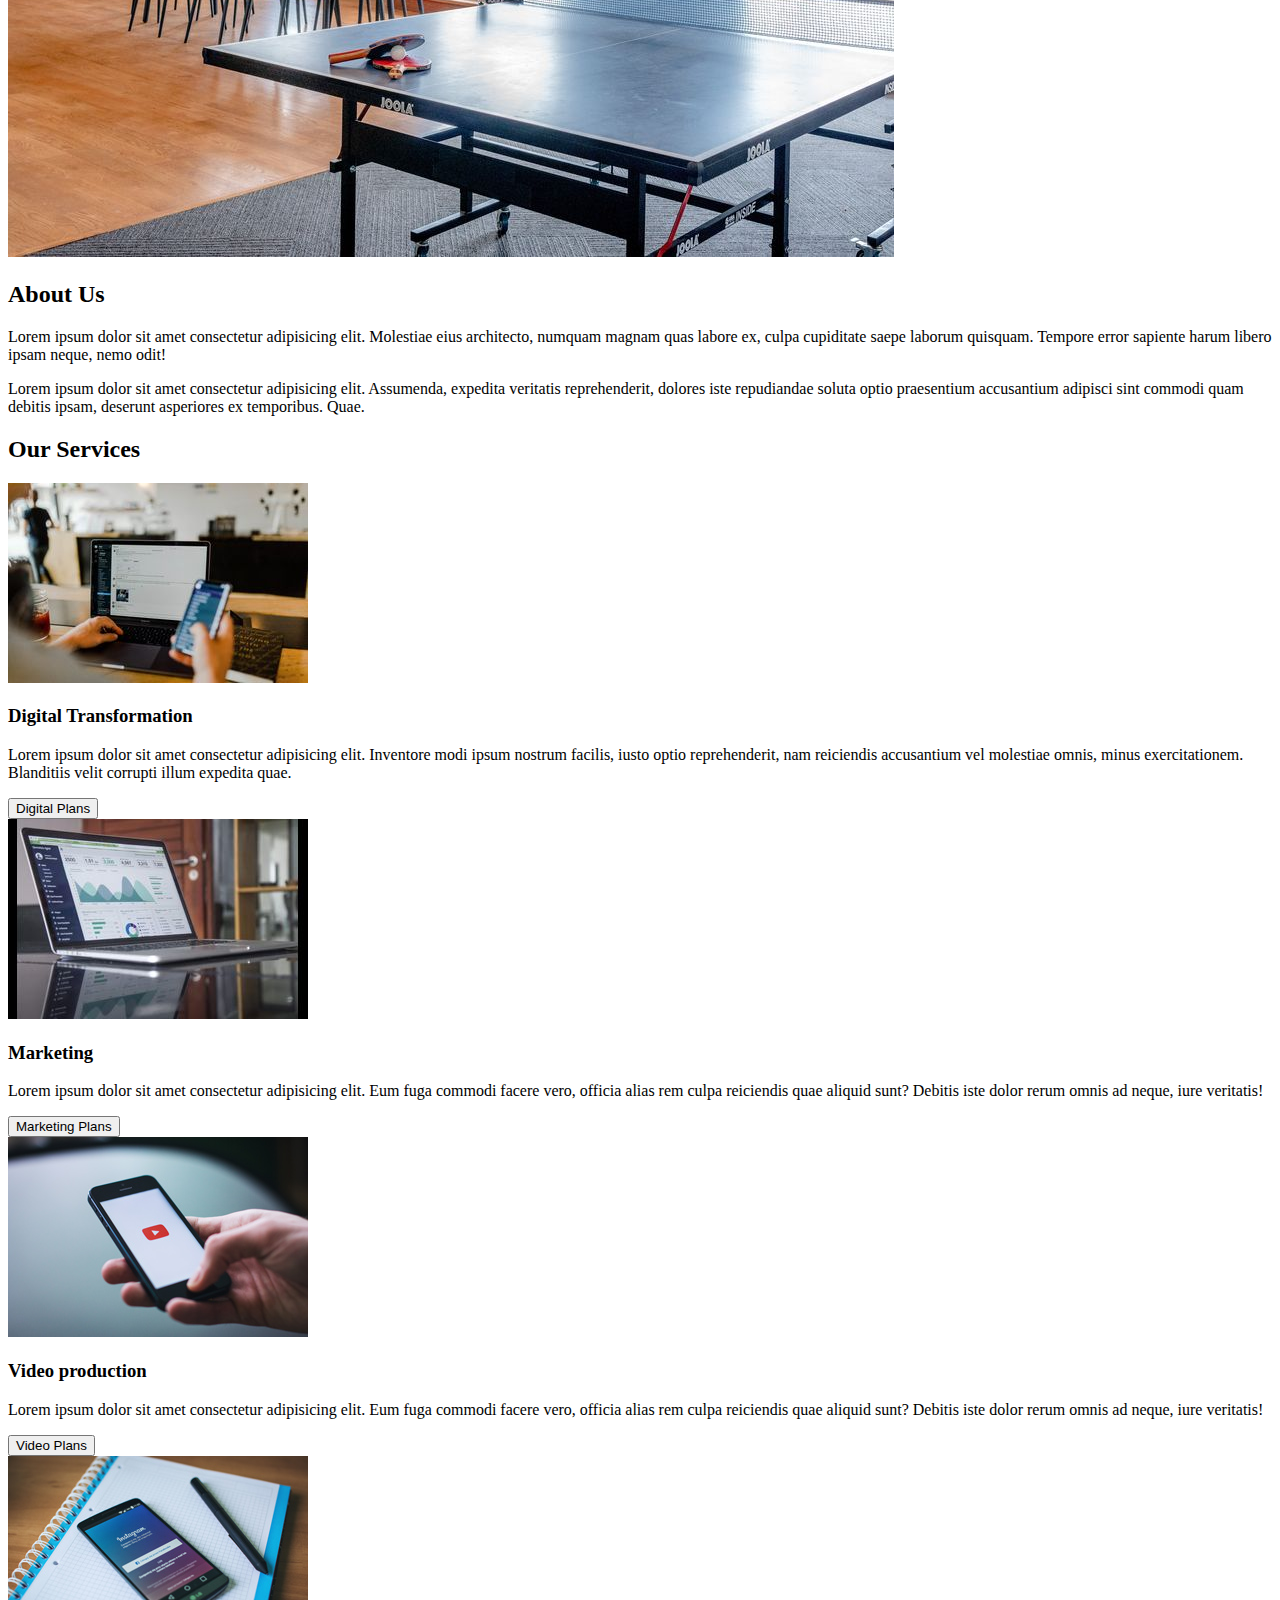
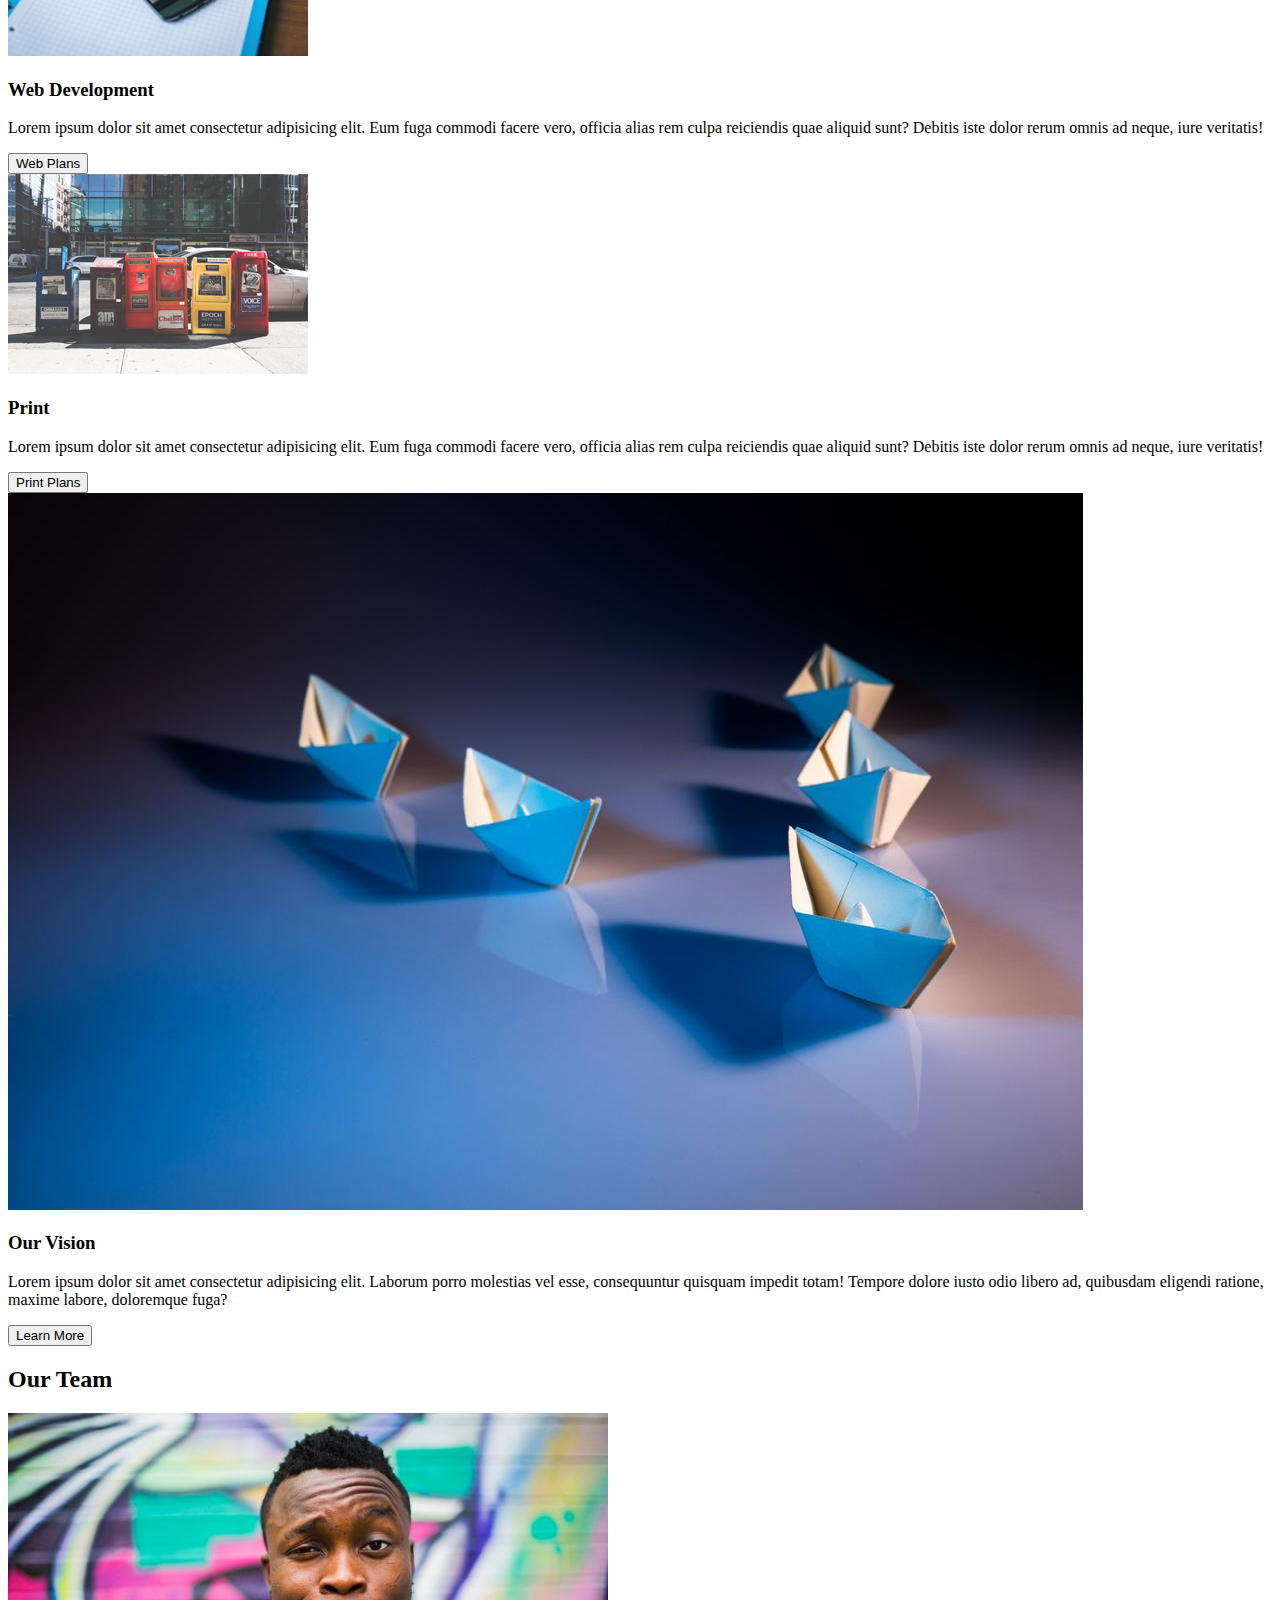
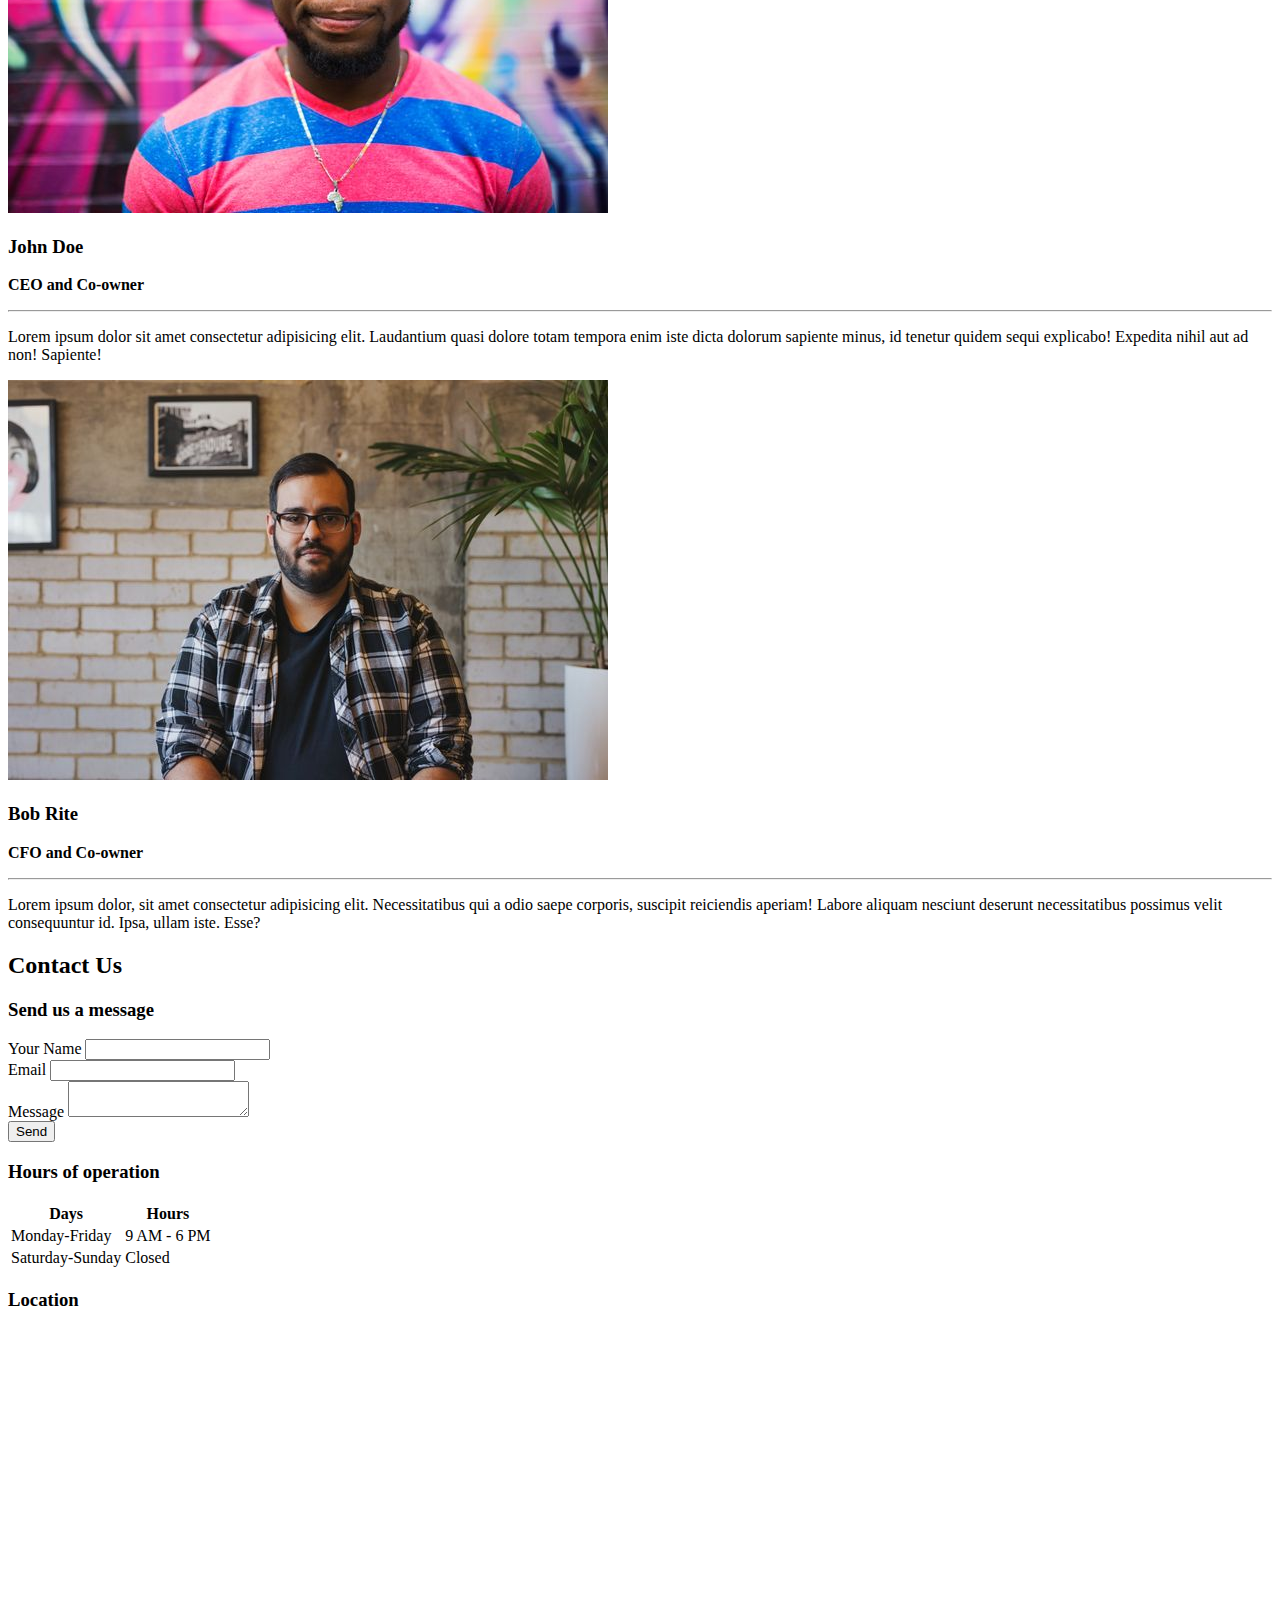
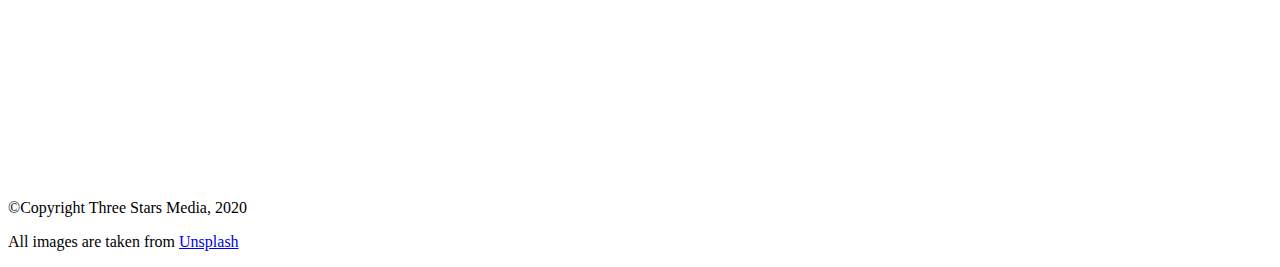
<file: final-project(m)/index.html>
<!DOCTYPE html>
<html lang="zxx">
<head>
    <meta charset="UTF-8">
    <meta http-equiv="X-UA-Compatible" content="IE=edge">
    <meta name="viewport" content="width=device-width, initial-scale=1.0">
    <title>Final Project</title>
</head>
<body>
    <main>
        <div class="m-wrapper">
            <!-- 1 block with logo, navigation and search display -->
            <div class="navigation">
                <img src="images/logo.png" alt="logo image">
                <nav>
                    <ul>
                        <li>Home</li>
                        <li>About us</li>
                        <li>Services</li>
                        <li>Team</li>
                        <li>Contact</li>
                    </ul>
                </nav>
                <form>
                    <input type="text" placeholder="search">
                </form>
            </div>
            <!-- 2 block Welcome -->
            <div class="welcome">
                <img src="images/main-banner.jpg" alt="main-banner image">
                <div class="container">
                    <h1>Welcome to Three Star Media</h1>
                    <p>Lorem ipsum dolor sit amet consectetur, adipisicing elit. Deserunt optio alias blanditiis facere at ipsum aspernatur in sapiente totam voluptate numquam, eum cum ea, vero, minima neque fugit distinctio? Voluptates.</p>
                    <div>
                        <button type="submit">Connect with us</button>
                    </div>
                </div>
            </div>
            <!-- 3 About Us, Beige color -->
            <div class="about">
                <img src="images/about-us.jpg" alt="about-us image">
                <h2>About Us</h2>
                <p>Lorem ipsum dolor sit amet consectetur adipisicing elit. Molestiae eius architecto, numquam magnam quas labore ex, culpa cupiditate saepe laborum quisquam. Tempore error sapiente harum libero ipsam neque, nemo odit!</p>
                <p>Lorem ipsum dolor sit amet consectetur adipisicing elit. Assumenda, expedita veritatis reprehenderit, dolores iste repudiandae soluta optio praesentium accusantium adipisci sint commodi quam debitis ipsam, deserunt asperiores ex temporibus. Quae.</p>
            </div>
            <!-- 4 Services, Beige color -->
            <div class="services">
                <h2>Our Services</h2>
                <img src="images/digital.jpg" alt="digital image">
                <h3>Digital Transformation</h3>
                <p>Lorem ipsum dolor sit amet consectetur adipisicing elit. Inventore modi ipsum nostrum facilis, iusto optio reprehenderit, nam reiciendis accusantium vel molestiae omnis, minus exercitationem. Blanditiis velit corrupti illum expedita quae.</p>
                <div>
                    <button type="submit">Digital Plans</button>
                </div>
            </div>
             <!-- 5 Marketing, Beige color -->
            <div class="marketing">
                <img src="images/marketing.jpg" alt="marketing image">
                <h3>Marketing</h3>
                <p>Lorem ipsum dolor sit amet consectetur adipisicing elit. Eum fuga commodi facere vero, officia alias rem culpa reiciendis quae aliquid sunt? Debitis iste dolor rerum omnis ad neque, iure veritatis!</p>
                <div>
                    <button type="submit">Marketing Plans</button>
                </div>
            </div>
             <!-- 6 Video production, Beige color -->
            <div class="video-production">
                <img src="images/video.jpg" alt="video image">
                <h3>Video production</h3>
                <p>Lorem ipsum dolor sit amet consectetur adipisicing elit. Eum fuga commodi facere vero, officia alias rem culpa reiciendis quae aliquid sunt? Debitis iste dolor rerum omnis ad neque, iure veritatis!</p>
                <div>
                    <button type="submit">Video Plans</button>
                </div>
            </div>
            <!-- 7 Web development, Beige color -->
            <div class="web-development">
                <img src="images/web.jpg" alt="web image">
                <h3>Web Development</h3>
                <p>Lorem ipsum dolor sit amet consectetur adipisicing elit. Eum fuga commodi facere vero, officia alias rem culpa reiciendis quae aliquid sunt? Debitis iste dolor rerum omnis ad neque, iure veritatis!</p>
                <div>
                    <button type="submit">Web Plans</button>
                </div>
            </div>
            <!-- 8 Print, Beige color -->
            <div class="print">
                <img src="images/print.jpg" alt="print image">
                <h3>Print</h3>
                <p>Lorem ipsum dolor sit amet consectetur adipisicing elit. Eum fuga commodi facere vero, officia alias rem culpa reiciendis quae aliquid sunt? Debitis iste dolor rerum omnis ad neque, iure veritatis!</p>
                <div>
                    <button type="submit">Print Plans</button>
                </div>
            </div>
             <!-- 9 vision, white font -->
            <div class="our-vision">
                <img src="images/vision.jpg" alt="vision image">
                <h3>Our Vision</h3>
                <p>Lorem ipsum dolor sit amet consectetur adipisicing elit. Laborum porro molestias vel esse, consequuntur quisquam impedit totam! Tempore dolore iusto odio libero ad, quibusdam eligendi ratione, maxime labore, doloremque fuga?</p>
                <div>
                    <button type="submit">Learn More</button>
                </div>
            </div>
            <!-- 10 Our Team. Beige color -->
            <div class="our-team">
                <h2>Our Team</h2>
                <img src="images/john.jpg" alt="john image">
                <h3>John Doe</h3>
                <p><b>CEO and Co-owner </b></p>
                <hr>
                <p>Lorem ipsum dolor sit amet consectetur adipisicing elit. Laudantium quasi dolore totam tempora enim iste dicta dolorum sapiente minus, id tenetur quidem sequi explicabo! Expedita nihil aut ad non! Sapiente!</p>
            </div>
            <!-- 11 Bob Rite, Beige color-->
            <div class="bob-rite">
                <img src="images/bob.jpg" alt="bob image">
                <h3>Bob Rite</h3>
                <p><b>CFO and Co-owner </b></p>
                <hr>
                <p>Lorem ipsum dolor, sit amet consectetur adipisicing elit. Necessitatibus qui a odio saepe corporis, suscipit reiciendis aperiam! Labore aliquam nesciunt deserunt necessitatibus possimus velit consequuntur id. Ipsa, ullam iste. Esse?</p>
            </div>
            <!-- 12 Contact-->
            <div class="contact">
                <h2>Contact Us</h2>
                <h3>Send us a message</h3>
                <form action="index.html" method="get">
                    <div>
                        <label for="yourname">Your Name</label>
                        <input id="yourname" type="text" name="yname" class="feedback-input"> 
                    </div>
                    <div>
                      <label for="email">Email</label>
                      <input id="email" type="text" name="email" class="feedback-input"> 
                    </div>
                    <div>
                       <label for="yourmessage">Message</label>
                       <textarea id="yourmessage" name="message" class="feedback-input"></textarea>       
                   </div>
                </form>   
                <div>
                    <button type="submit">Send</button>  
                </div>
                <h3>Hours of operation</h3>
                <table>
                    <thead>
                        <tr>
                            <th>Days</th>
                            <th>Hours</th>
                        </tr>
                    </thead>
                    <tbody>
                        <tr>
                            <td>Monday-Friday</td>
                            <td>9 AM - 6 PM</td>
                        </tr>
                        <tr>
                            <td>Saturday-Sunday</td>
                            <td>Closed</td>
                        </tr>
                    </tbody>
                </table>
            </div>
            <!-- 13 Location-->
            <div class="location">
                <h3>Location</h3>
                <iframe src="https://www.google.com/maps/embed?pb=!1m18!1m12!1m3!1d2804.0000850656447!2d-75.76086918441125!3d45.34881054915653!2m3!1f0!2f0!3f0!3m2!1i1024!2i768!4f13.1!3m3!1m2!1s0x4cce0718ab4c4e65%3A0x86fd3e15e3355caf!2sAlgonquin%20College%2C%20Building%20A!5e0!3m2!1sru!2sca!4v1680399463412!5m2!1sru!2sca" width="600" height="450" style="border:0;" allowfullscreen="" loading="lazy" referrerpolicy="no-referrer-when-downgrade"></iframe>
                <footer>
                    <p>&copy;Copyright Three Stars Media, 2020</p>
                    <p>All images are taken from <a href="https://unsplash.com/">Unsplash </a></p>
                </footer>
            </div>
        </div>
    </main>
</body>
</html>
</file>
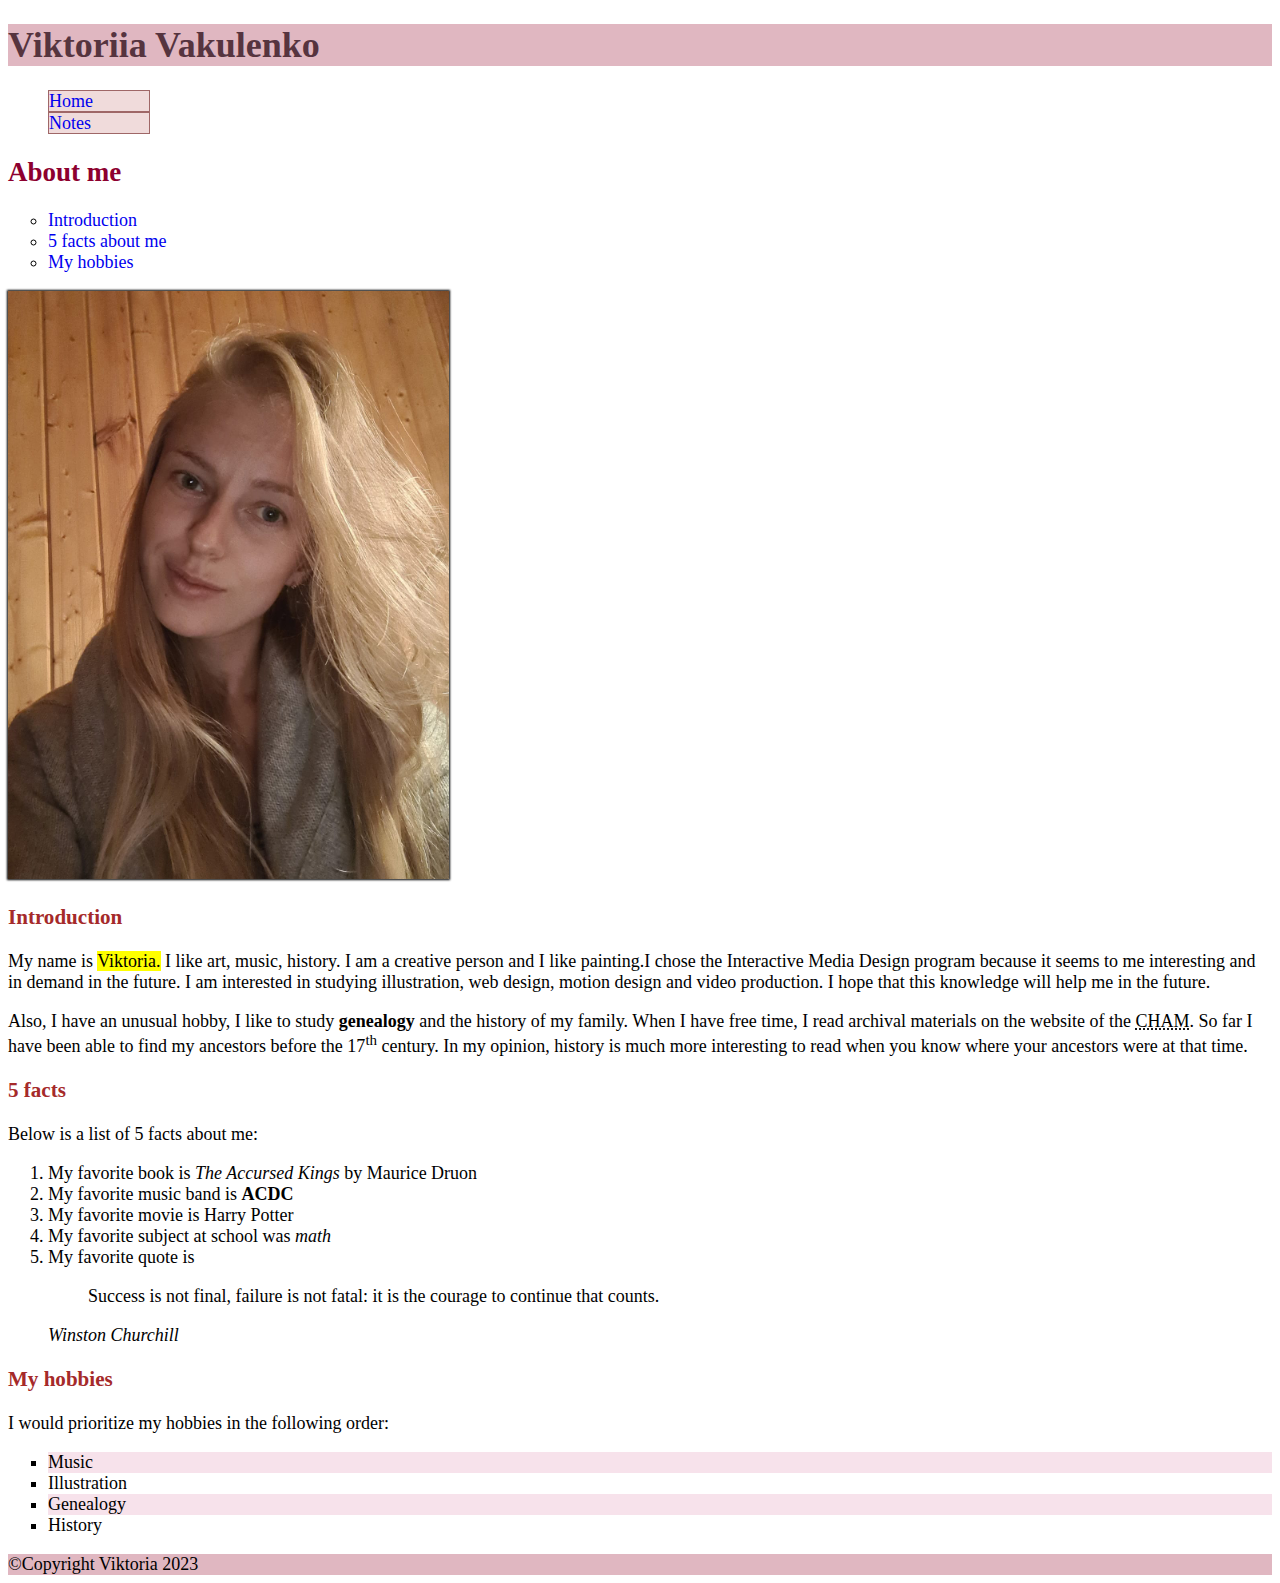
<file: html-assignment/index.html>
<!DOCTYPE html>
<html lang="en">
<head>
    <meta charset="UTF-8">
    <meta http-equiv="X-UA-Compatible" content="IE=edge">
    <meta name="viewport" content="width=device-width, initial-scale=1.0">
    <title>HTML Assignment</title>
    <link href="css/main.css" rel="stylesheet">

</head>
<body> <header> <h1 class="site-title">Viktoriia Vakulenko</h1></header>

<main> 
    
    <nav>
        <ul>
            <li><a href="index.html">Home</a></li>
            <li><a href="notes.html">Notes </a></li>
        </ul>



        
    </nav>
    <section>
    <h2 id="aboutme" >About me</h2>
    
    <ul id="list2">
        <li><a href="#int">Introduction</a></li>
        <li><a href="#facts">5 facts about me</a></li>
        <li><a href="#hobbies">My hobbies</a></li>
    </ul>

    <img id="my-image" alt= "victoria" width="441" height="588" src="images/viktoria2.jpg">
</section>
<section>
    <h3 id="int">Introduction</h3>
    
<p> My name is <mark>Viktoria.</mark> I like art, music, history. 
    I am a creative person and I like painting.I chose the Interactive Media Design program because it seems to me interesting and in demand in the future. I am interested in studying illustration, web design, motion design and video production. I hope that this knowledge will help me in the future.</p> 
    
    <p>Also, I have an unusual hobby, I like to study <b>genealogy</b> and the history of my family. 
        When I have free time, I read archival materials on the website of the <abbr title="Central Historical Archive of Moscow">CHAM</abbr>. 
        So far I have been able to find my ancestors before the 17<sup>th</sup> century. 
        In my opinion, history is much more interesting to read when you know where your ancestors were at that time.</p></section>
    <section>
    <h3 id="facts">5 facts</h3>
     Below is a list of 5 facts about me: 
<ol> 
    <li>My favorite book is <i>The Accursed Kings</i> by Maurice Druon</li>
    <li>My favorite music band is <strong>ACDC</strong></li>
    <li>My favorite movie is Harry Potter</li>
    <li>My favorite subject at school was <em>math</em></li>
    <li>My favorite quote is <blockquote>Success is not final, failure is not fatal: it is the courage to continue that counts.</blockquote> <cite> Winston Churchill</cite></li>
</ol>
</section>
<section>
<h3 id="hobbies">My hobbies</h3>
    I would prioritize my hobbies in the following order:
<ul id="hobbylist">
    <li>Music</li>
    <li>Illustration</li>
    <li>Genealogy</li>
    <li>History</li>
</ul>
</section>
</main>



<footer>&copy;Copyright Viktoria 2023</footer>
</body>
</html>
</file>
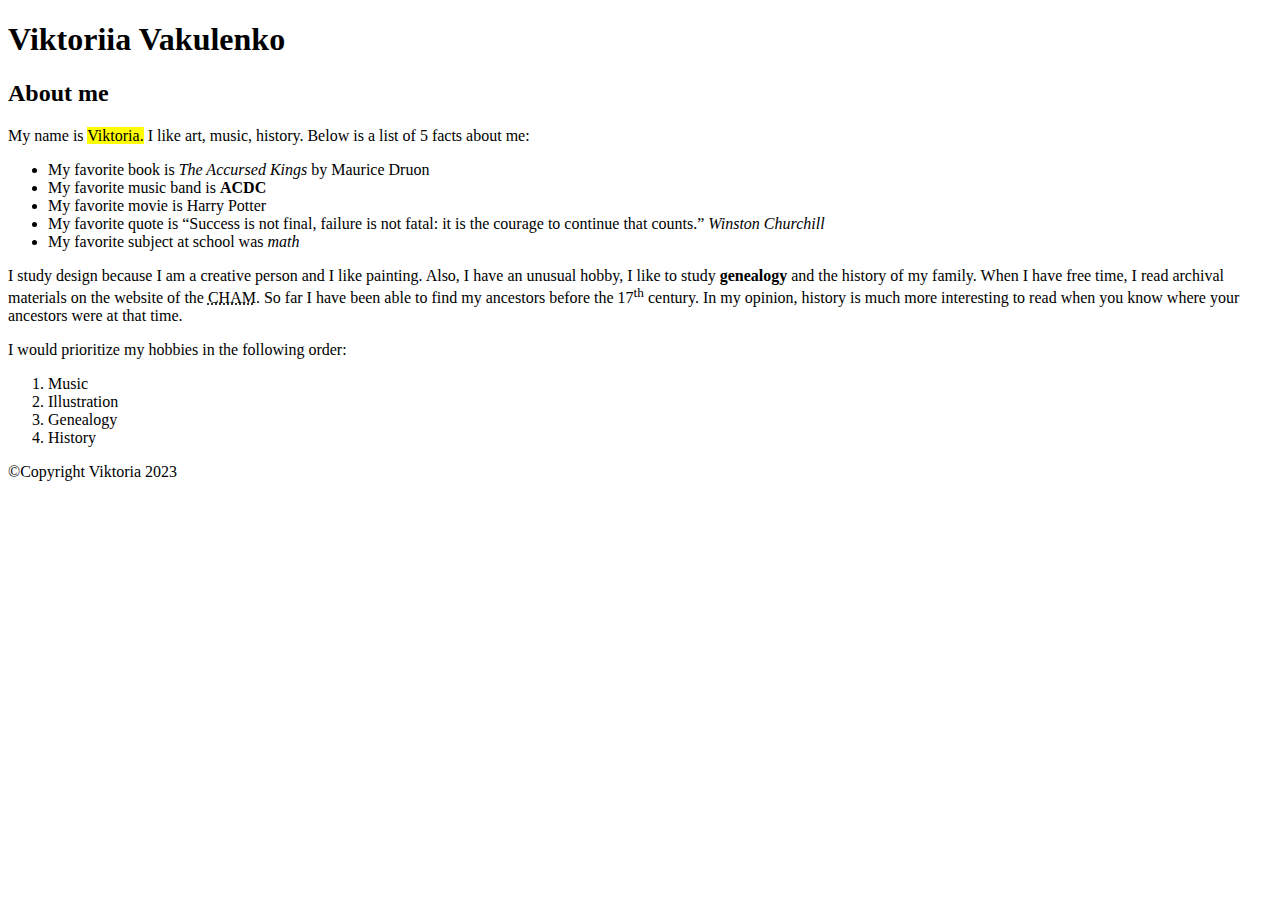
<file: images for projects/index.html>
<!DOCTYPE html>
<html lang="en">
<head>
    <meta charset="UTF-8">
    <meta http-equiv="X-UA-Compatible" content="IE=edge">
    <meta name="viewport" content="width=device-width, initial-scale=1.0">
    <title>HTML Assignment</title>
</head>
<body> <header> <h1>Viktoriia Vakulenko</h1></header>

<main> <article> 
    <h2>About me</h2>

<p> My name is <mark>Viktoria.</mark> I like art, music, history. 
     Below is a list of 5 facts about me:
<ul> 
    <li>My favorite book is <i>The Accursed Kings</i> by Maurice Druon</li>
    <li>My favorite music band is <strong>ACDC</strong></li>
    <li>My favorite movie is Harry Potter</li>
    <li>My favorite quote is <q>Success is not final, failure is not fatal: it is the courage to continue that counts.</q> <cite> Winston Churchill</cite></li>
    <li>My favorite subject at school was <em>math</em></li>
</ul>
    </p>
<p>I study design because I am a creative person and I like painting. Also, I have an unusual hobby, I like to study <b>genealogy</b> and the history of my family. 
    When I have free time, I read archival materials on the website of the <abbr title="Central Historical Archive of Moscow">CHAM</abbr>. 
    So far I have been able to find my ancestors before the 17<sup>th</sup> century. 
    In my opinion, history is much more interesting to read when you know where your ancestors were at that time.</p>

    I would prioritize my hobbies in the following order:
<ol>
    <li>Music</li>
    <li>Illustration</li>
    <li>Genealogy</li>
    <li>History</li>
</ol>
</article></main>



<footer>&copy;Copyright Viktoria 2023</footer>
</body>
</html>
</file>
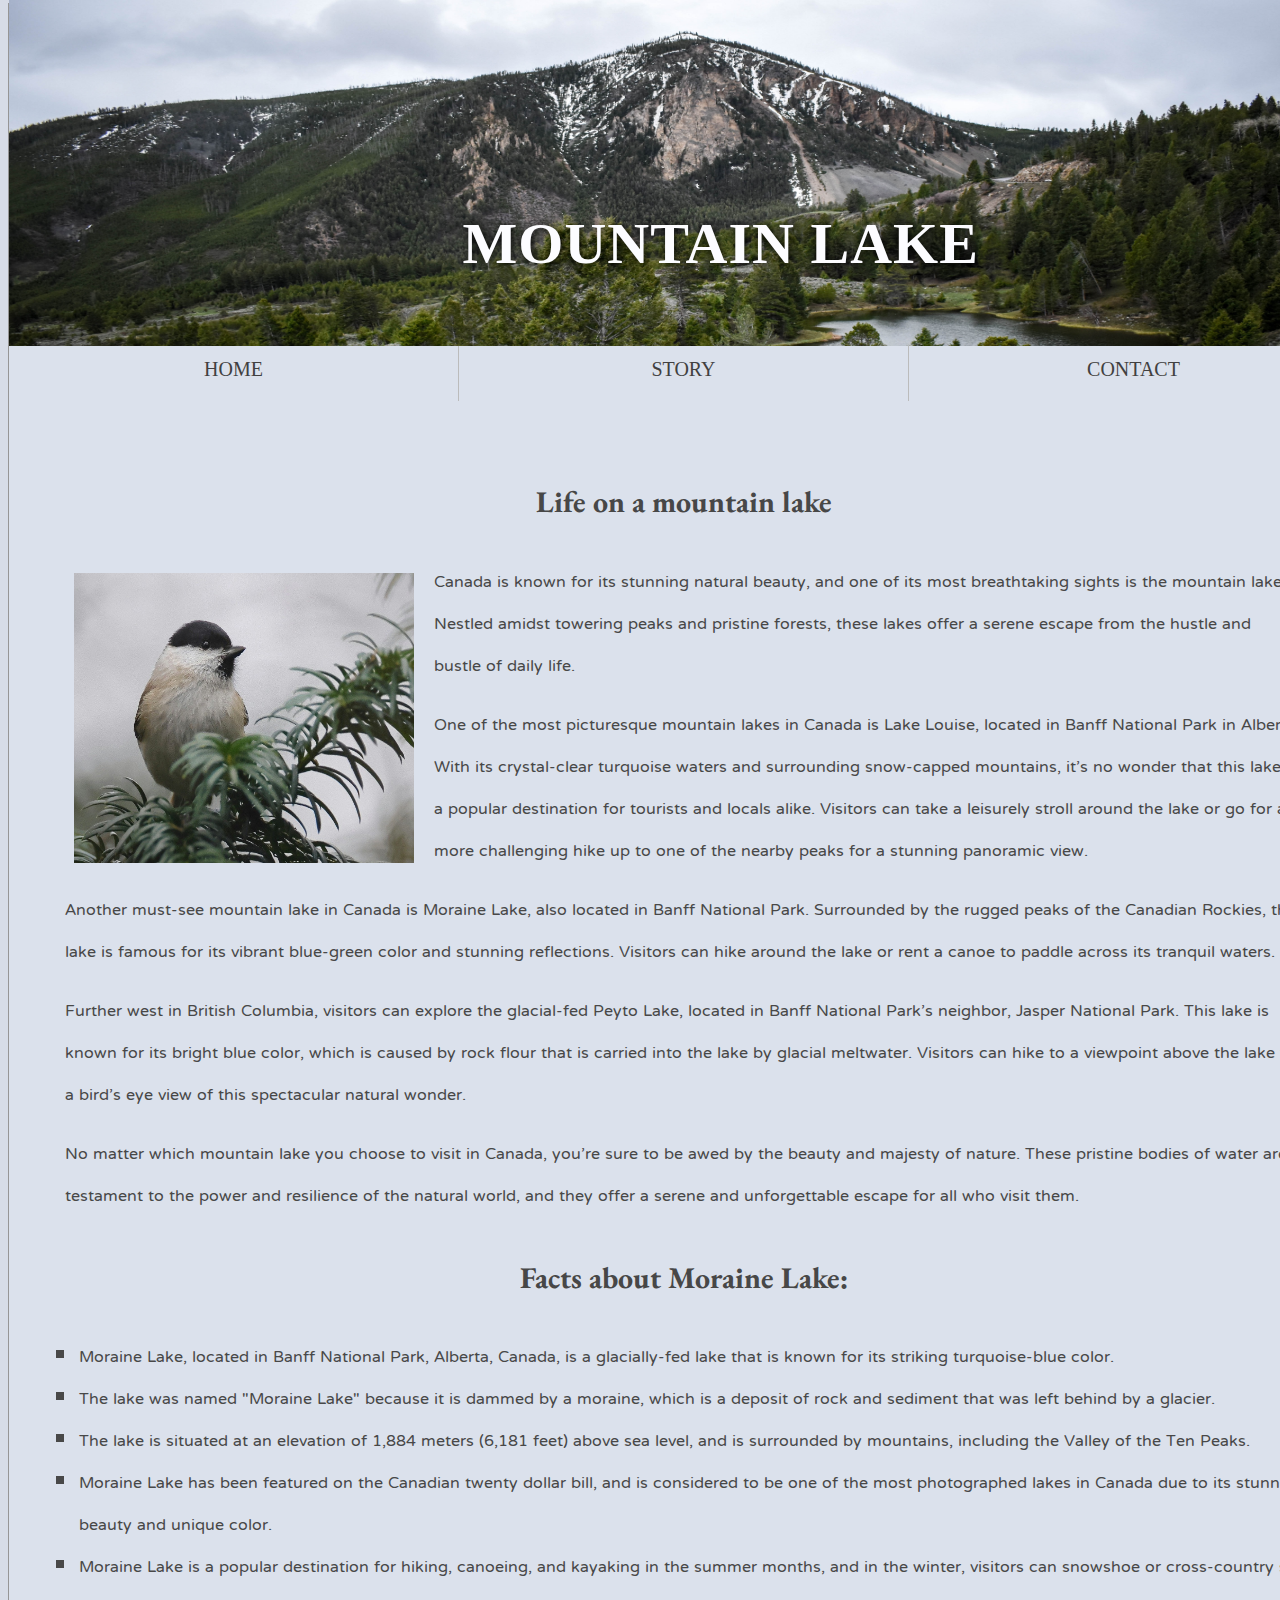
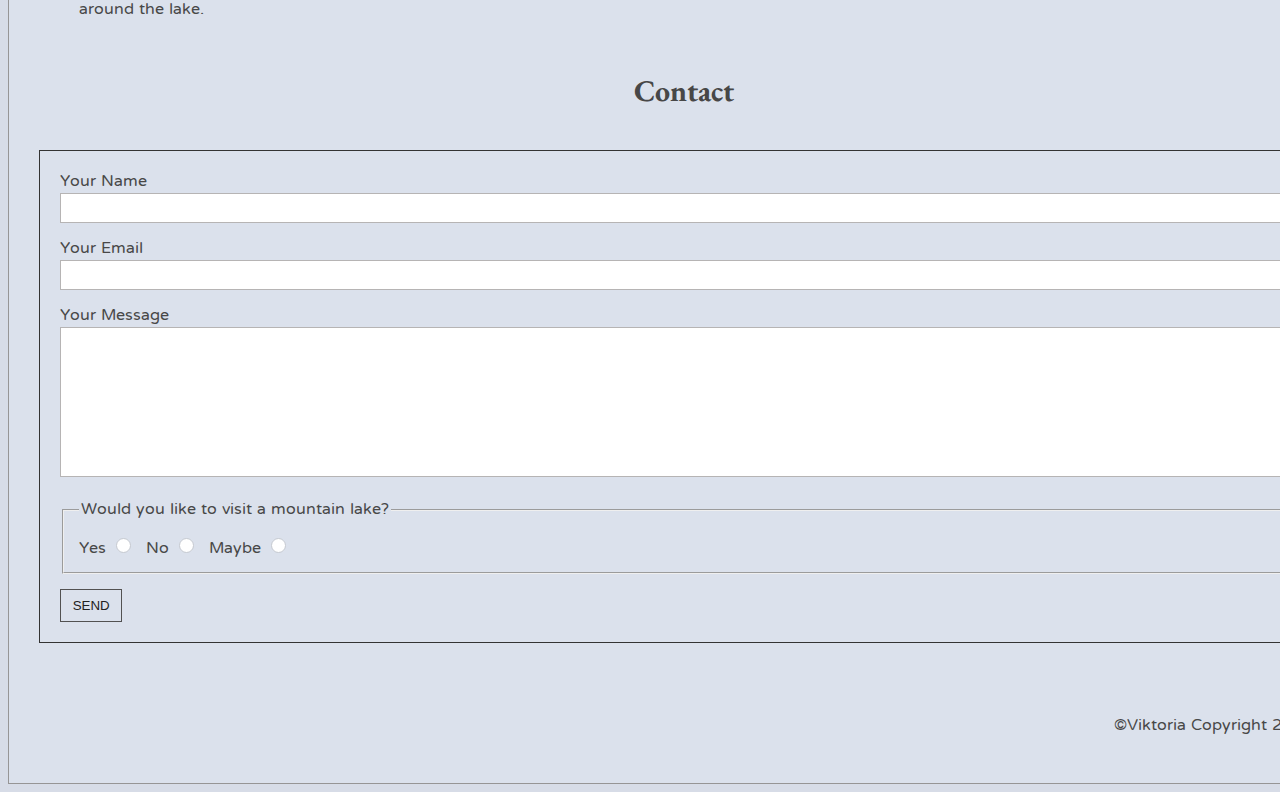
<file: midterm/index.html>
<!DOCTYPE html>
<html lang="en">
<head>
    <meta charset="UTF-8">
    <meta http-equiv="X-UA-Compatible" content="IE=edge">
    <meta name="viewport" content="width=device-width, initial-scale=1.0">
    <title>Viktoria midterm</title>
    <link href="css/main.css" rel="stylesheet">
    <!-- links for google fonts -->
    <link rel="preconnect" href="https://fonts.googleapis.com">
    <link rel="preconnect" href="https://fonts.gstatic.com" crossorigin>
    <link href="https://fonts.googleapis.com/css2?family=Alegreya+Sans+SC:wght@100;300&family=Anek+Tamil:wght@200;300&family=Asul&family=Athiti:wght@200;300&family=Belleza&family=Darker+Grotesque:wght@300;400&family=EB+Garamond:ital,wght@0,400;0,500;0,600;0,700;1,400;1,700&family=GFS+Neohellenic&family=NTR&family=Playfair+Display+SC:ital@1&family=Red+Hat+Display:wght@300&family=Thasadith&display=swap" rel="stylesheet">
</head>

<body>
<div class="wrapper">
   <div class="header">
<header>
    <h1>Mountain Lake</h1>
</header>
</div>

<main>
    <!-- navigation inside the page -->
    <nav>
        <ul class="navlist">
            <li id="first"><a href="#home">Home</a></li>
            <li id="second"><a href="#story">Story</a></li>
            <li id="third"><a href="#contact">Contact</a></li>
        </ul>
    </nav>
    
         <!-- Article with bird photo. All images were taken from the pixabay website -->
    <article>
        <h2 id="story">Life on a mountain lake</h2>
        <img src="images/bird.jpg" alt="Image bird" width="340" height="290" id="photobird">
        <p>Canada is known for its stunning natural beauty, and one of its most breathtaking sights is the mountain lake. Nestled amidst towering peaks and pristine forests, these lakes offer a serene escape from the hustle and bustle of daily life.</p>
        <p>One of the most picturesque mountain lakes in Canada is Lake Louise, located in Banff National Park in Alberta. With its crystal-clear turquoise waters and surrounding snow-capped mountains, it's no wonder that this lake is a popular destination for tourists and locals alike. Visitors can take a leisurely stroll around the lake or go for a more challenging hike up to one of the nearby peaks for a stunning panoramic view.</p>
        <p>Another must-see mountain lake in Canada is Moraine Lake, also located in Banff National Park. Surrounded by the rugged peaks of the Canadian Rockies, this lake is famous for its vibrant blue-green color and stunning reflections. Visitors can hike around the lake or rent a canoe to paddle across its tranquil waters.</p>
        <p>Further west in British Columbia, visitors can explore the glacial-fed Peyto Lake, located in Banff National Park's neighbor, Jasper National Park. This lake is known for its bright blue color, which is caused by rock flour that is carried into the lake by glacial meltwater. Visitors can hike to a viewpoint above the lake for a bird's eye view of this spectacular natural wonder.</p>
        <p>No matter which mountain lake you choose to visit in Canada, you're sure to be awed by the beauty and majesty of nature. These pristine bodies of water are a testament to the power and resilience of the natural world, and they offer a serene and unforgettable escape for all who visit them.</p>
    </article>
    
 <section>
        <!-- List with 5 facts about lake -->
    <h2 id="story2">Facts about Moraine Lake:</h2>
    <ul class="list2"> 
        <li>Moraine Lake, located in Banff National Park, Alberta, Canada, is a glacially-fed lake that is known for its striking turquoise-blue color.</li>
        <li>The lake was named "Moraine Lake" because it is dammed by a moraine, which is a deposit of rock and sediment that was left behind by a glacier.</li>
        <li>The lake is situated at an elevation of 1,884 meters (6,181 feet) above sea level, and is surrounded by mountains, including the Valley of the Ten Peaks.</li>
        <li>Moraine Lake has been featured on the Canadian twenty dollar bill, and is considered to be one of the most photographed lakes in Canada due to its stunning beauty and unique color.</li>
        <li>Moraine Lake is a popular destination for hiking, canoeing, and kayaking in the summer months, and in the winter, visitors can snowshoe or cross-country ski around the lake.</li>
    </ul>
</section>
   
<!-- there is a separate section for the form -->
  <section>
    <h2 id="contact">Contact</h2>
      <form action="index.html" method="get">
            <div>
                <label for="yourname">Your Name</label>
                <input id="yourname" type="text" name="yname" class="feedback-input"> 
            </div>
            <div>
              <label for="youremail">Your Email</label>
              <input id="youremail" type="text" name="yemail" class="feedback-input"> 
            </div>
            <div>
               <label for="yourmessage">Your Message</label>
               <textarea id="yourmessage" name="yourmessage" class="feedback-input"></textarea>       
           </div>

            <!-- Section with question and answers about lake -->
        <fieldset>
            <legend>Would you like to visit a mountain lake?</legend> 
            <label for="Yes">Yes</label>
            <input type="radio" id="Yes" name="Contact" value="yes">
            <label for="No">No</label>
            <input type="radio" id="No" name="Contact" value="no">
            <label for="Maybe">Maybe</label>
            <input type="radio" id="Maybe" name="Contact" value="maybe">
        </fieldset>
       <div>
           <button type="submit">Send</button>
       </div>
    </form>        
  </section>

  <footer>
    <p>&copy;Viktoria Copyright 2023</p>
  </footer>

</main>
</div>
</body>

</html>
</file>
<file: html-assignment/css/main.css>
body {
    font-family: Cambria, Cochin, Georgia, Times, 'Times New Roman', serif;
    font-size: 18px;
}

header, footer {
    background-color: #e0b7c1;
  }

  .site-title {
    color: rgb(86, 52, 63);
    
  }

  #my-image {
    box-shadow: 0 0 2px 1px black;
  }

  #hobbylist {
    list-style-type: square;
  }
  
  #hobbylist li:nth-child(odd) {
    background-color: rgb(247, 226, 235);
  }
  
  nav ul{
    list-style-type: none;
    
  }

  nav a {
    text-decoration: none;
    background-color: #f0dbdb;
    display: inline-block;
    width: 100px;
    height: 20px;
    border: 1px solid rgb(159, 103, 103);
  }
  
  nav a:hover {
    background-color: #e6e6e6;
  }


  h2 {
    color: #8d002f;
  }

  h3 {
    color: brown;
  }

  dl {
    font-size: 18px;
  }

  dt {
    color: rgb(167, 18, 97);
    list-style-type: square;
  }

 #list2 {
  list-style-type: circle;
  
 }

 #list2 a {
  text-decoration: none;
 }
</file>
<file: midterm/css/main.css>
@import url('https://fonts.googleapis.com/css2?family=Alegreya+Sans+SC:wght@100;300&family=Anek+Tamil:wght@200;300&family=Asul&family=Athiti:wght@200;300&family=Belleza&family=Darker+Grotesque:wght@300;400&family=EB+Garamond:ital,wght@0,400;0,500;0,600;0,700;1,400;1,700&family=GFS+Neohellenic&family=NTR&family=Playfair+Display+SC:ital@1&family=Red+Hat+Display:wght@300&family=Thasadith&display=swap');
/*I used Google fonts to learn how to customize them on a page*/


html {
    box-sizing:border-box;
}

/*Ideally, it would be white color, but because in the task it was necessary to demonstrate the ability to choose the color of the background, I chose gray*/

body {
    background-color:#d7dce7;
    ;
}



header {
    padding: 175px;
    background-image: url("../images/mountain-7274247\(2\).jpg");
    background-size: 1350px 400px;
    background-repeat: no-repeat;
    background-position: center;
    position:relative;
    margin: -0.6%;
}


h1{
    color: #fcfcff;
    text-transform: uppercase;
    position: absolute;
    font-size: 58px;
    text-shadow: 1px 1px 8px black;
    letter-spacing: 1px;
    margin-left: 21%;
    /*I wanted to add a gradient to the header font from top to bottom from white to black or grey, but it didn't work out:
    background: linear-gradient(to top, rgb(255, 253, 253) 100%, rgb(149, 149, 148) 50%, rgb(58, 58, 58) 100%);
    -webkit-background-clip: text;
    -webkit-text-fill-color: transparent;
    
    What's wrong?*/
   
}

.first h2 {
  margin-left: 50px;
}

/*I added borders to the wrapper because it looks better with them*/
.wrapper {
    margin: auto;
    width: 1349px;
    background-position: center;
    background-color: #dbe1ec;
    border:1px solid #969595;
    margin-top: -5px;
    position: relative;
    z-index: 2;
  }

  /* Main navigation */

  nav ul {
    display: flex;
    list-style: none;
    padding: 0;
    margin: 0;
  }
  
  nav li {
    flex: 1;
    width: 33.33%;
    text-align: center;
  }


nav a {
    display: block;
    color: rgb(65, 64, 64);
    text-align: center;
    padding: 20px 16px;
    text-decoration: none;
    text-transform: uppercase;
    font-size: 20px;
    
}

#first {
    float: left;
    border-right: 1px solid #bbb;
}

#second {
    float: left;
    border-right: 1px solid #bbb;
}

li a:hover {
  background-color: #fffefe;
}

/*The second list about facts*/

.list2 {
    list-style-type: square;
    margin: 30px;
    font-size: 20px;
    font-family: 'NTR', sans-serif;
    color: #484848;
}



 
  #photobird {
    float: left;
    margin-right: 20px;
    margin-left: 25px;
    margin-top: 12px;
    margin-bottom:5px;
  }

  /*I put the headlines in the middle because that's how they look better. In the sample page, the headings were on the left.*/
  h2 {
    margin: 40px;
    color: #474747;
    font-size: 30px;
    font-family: 'EB Garamond', serif;
    text-align: center;
  }



article {
        margin: 40px;
        padding-top: 1px;
      }



p{
  font-size: 20px;
  padding-top: 1px;
  margin: 16px;
  font-family: 'NTR', sans-serif;
  color: #484848;

}

/*Contact section*/

form {
    border: 1px solid #333;
    padding: 20px;
    margin: 30px;
    line-height: 22px;
    font-size: 20px;
    font-family: 'NTR', sans-serif;
    color: #484848;
  }

  .feedback-input {
    color:white;
    font-family: Helvetica, Arial, sans-serif;
    font-weight:500;
    font-size: 18px;
    line-height: 22px;
    border:1px solid #b6b4b4;
    transition: all 0.3s;
    padding: 3px;
    margin-bottom: 15px;
    width:100%;
    box-sizing: border-box;
    outline:0;
  }

  .feedback-input:focus { border:1px solid #302e2e; }

  textarea {
    height: 150px;
    line-height: 150%;
    resize:vertical;
  }

  [type="submit"] {
    width: 5%;
    background:local;
    border:1px solid #525151;
    color:rgb(34, 34, 34);
    text-transform: uppercase;
    margin-top:15px;
    padding-top:8px;
    padding-bottom:8px;
    font-family: Arial, Helvetica, sans-serif;
  }

  /*With hover function the button helps to visualize the page*/
  [type="submit"]:hover { background:#ffffff; }


  input[type="radio"] {
    appearance: none;
    display: inline-block;
    width: 15px;
    height: 15px;
    border-radius: 50%;
    border: 1px solid #c5c9d0;
    background-color: #fff;
    margin-right: 10px;
    margin-top: 10px;
  }


  /*I experimented with a radio type design*/
  input[type="radio"]:checked {
    background-color: white;
    border: 5px solid #6e6e6e;
  }

  footer{
    text-align: right;
    font-size: 10px;
    padding-right: 30px;
    padding-bottom: 20px;
    padding-top: 15px;
  }
</file>
